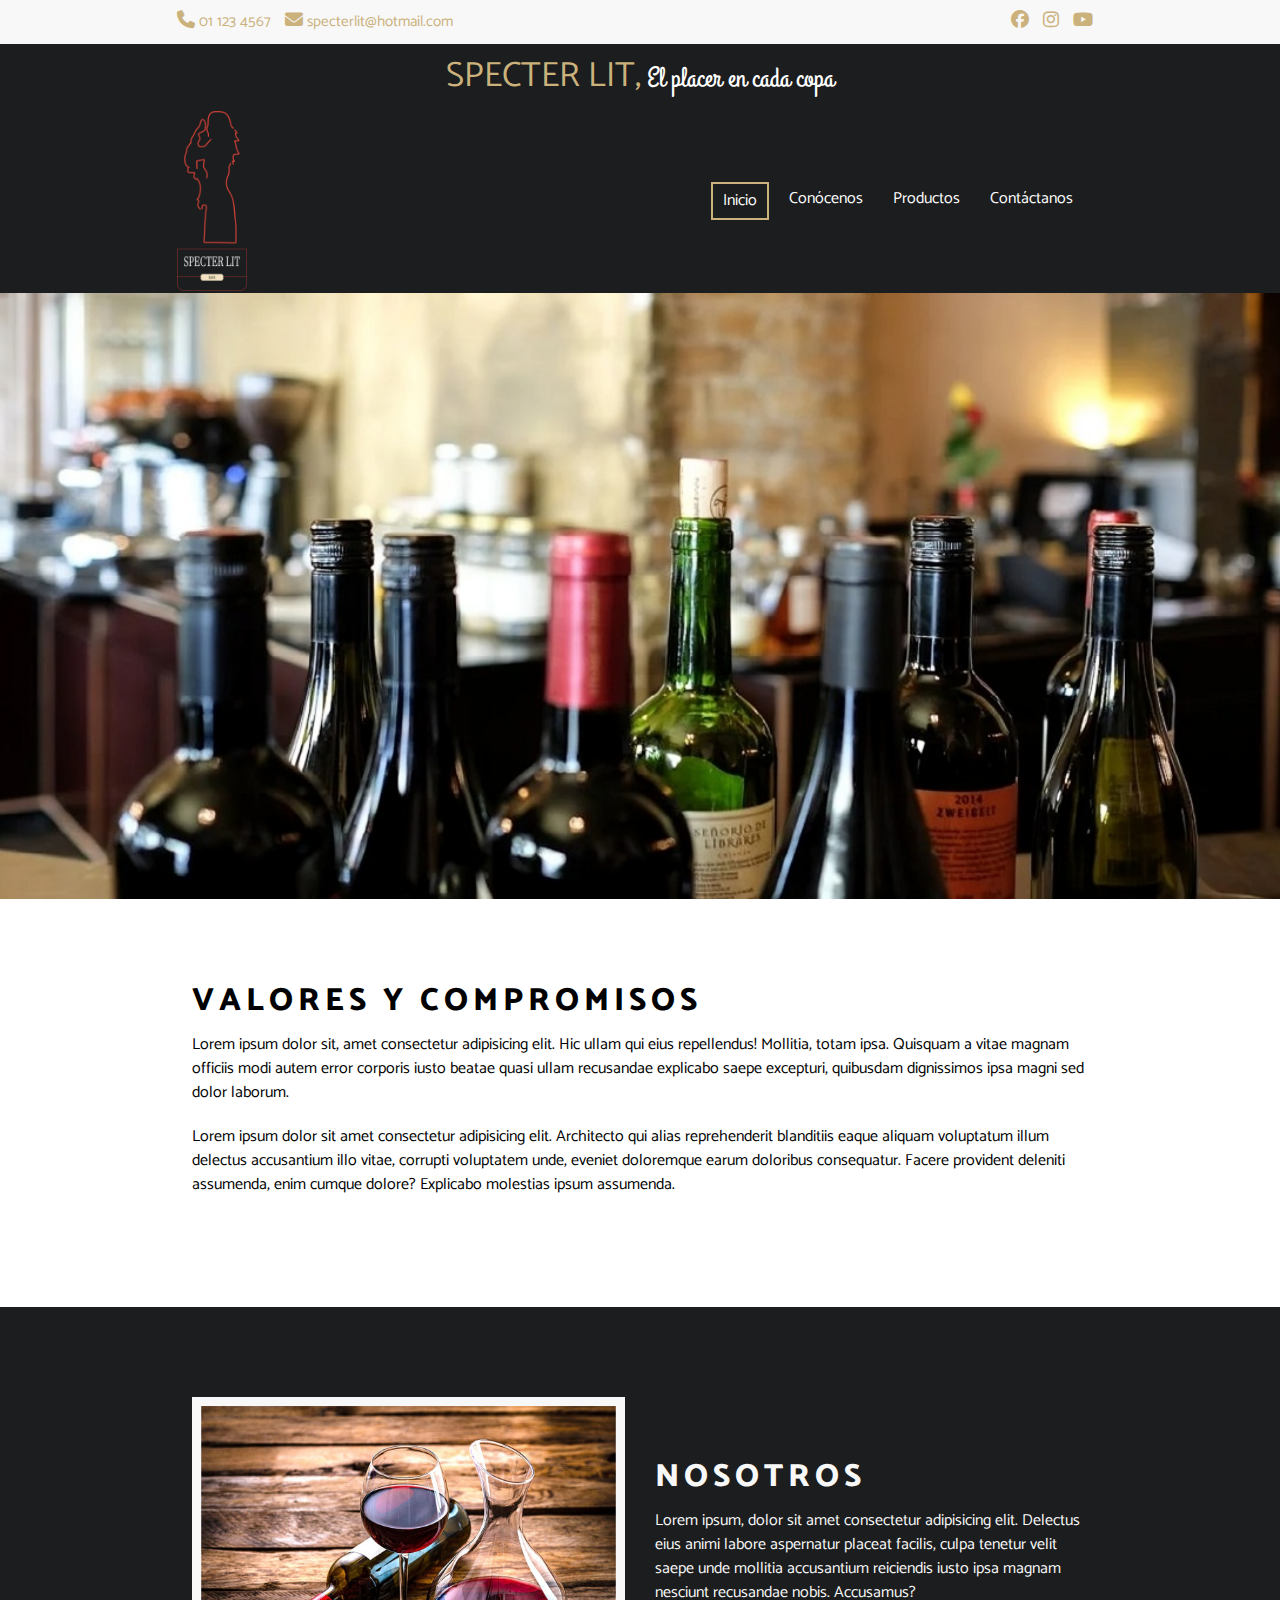
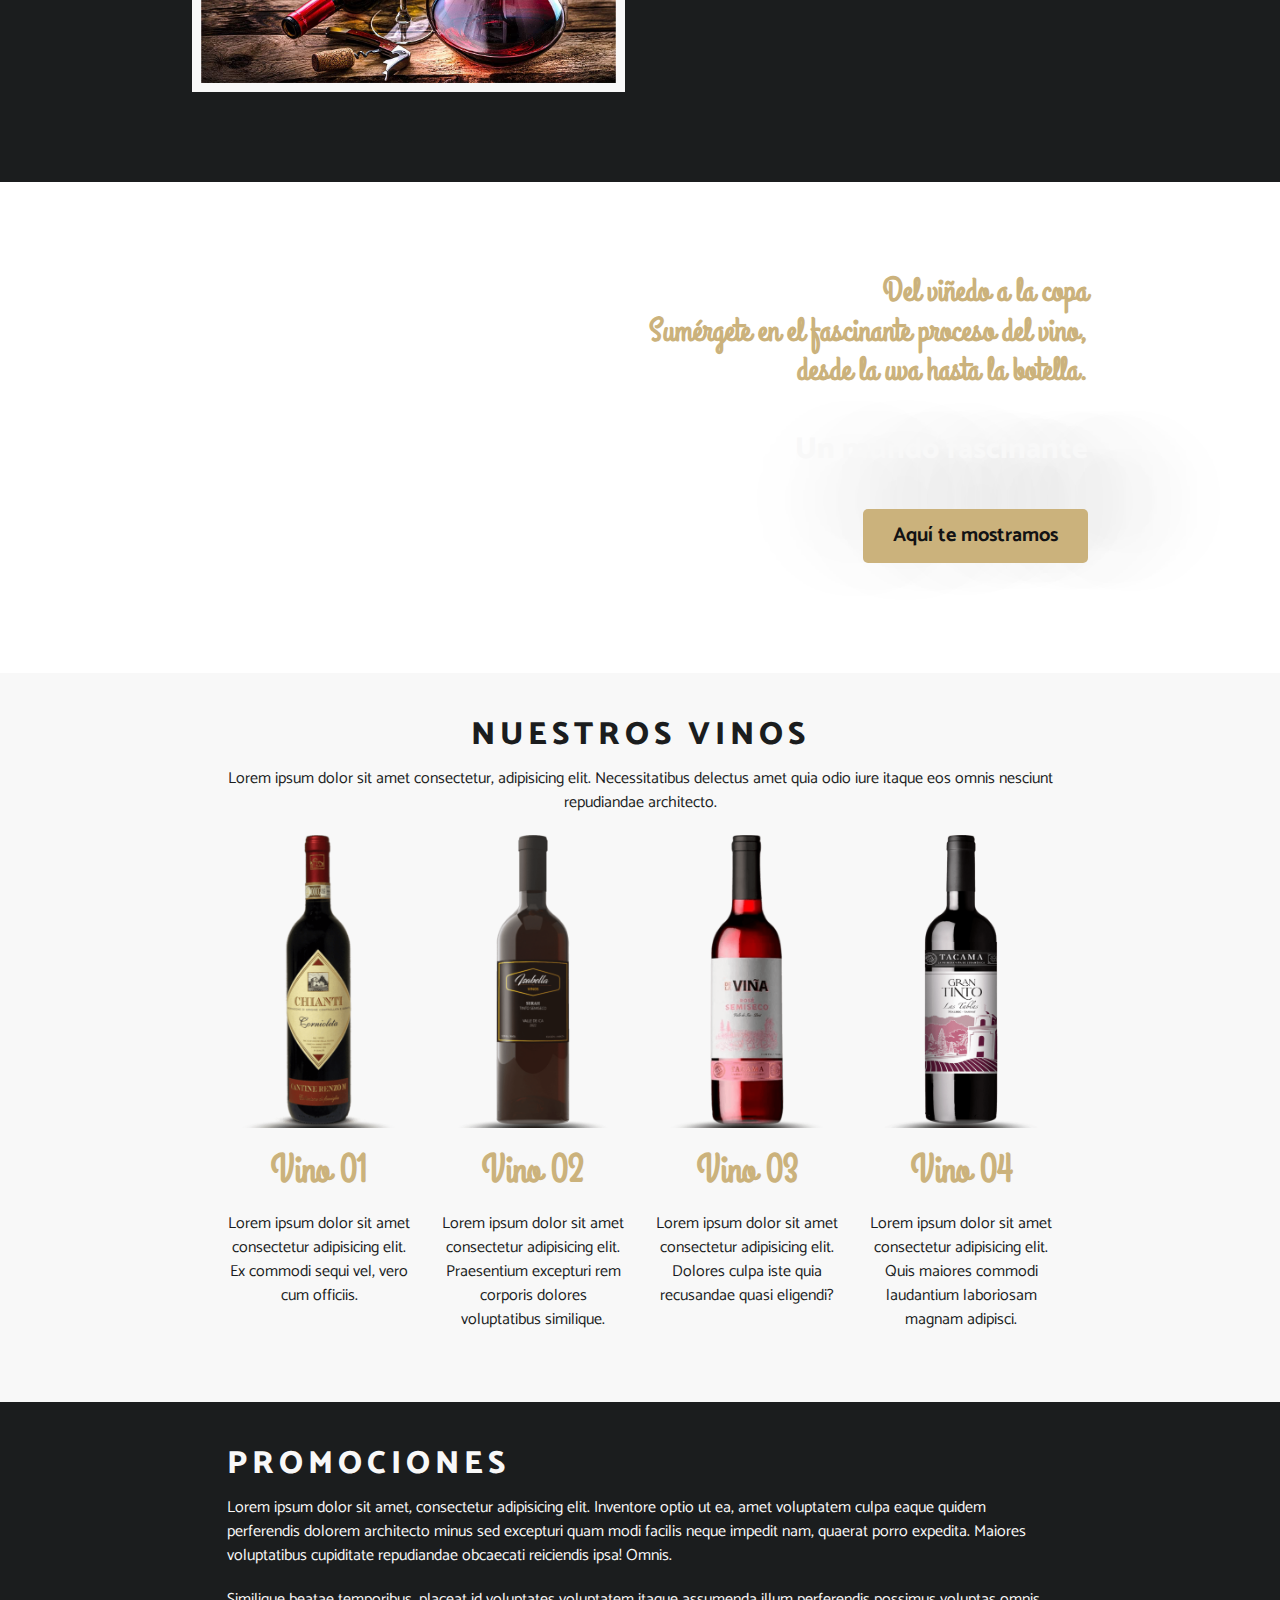
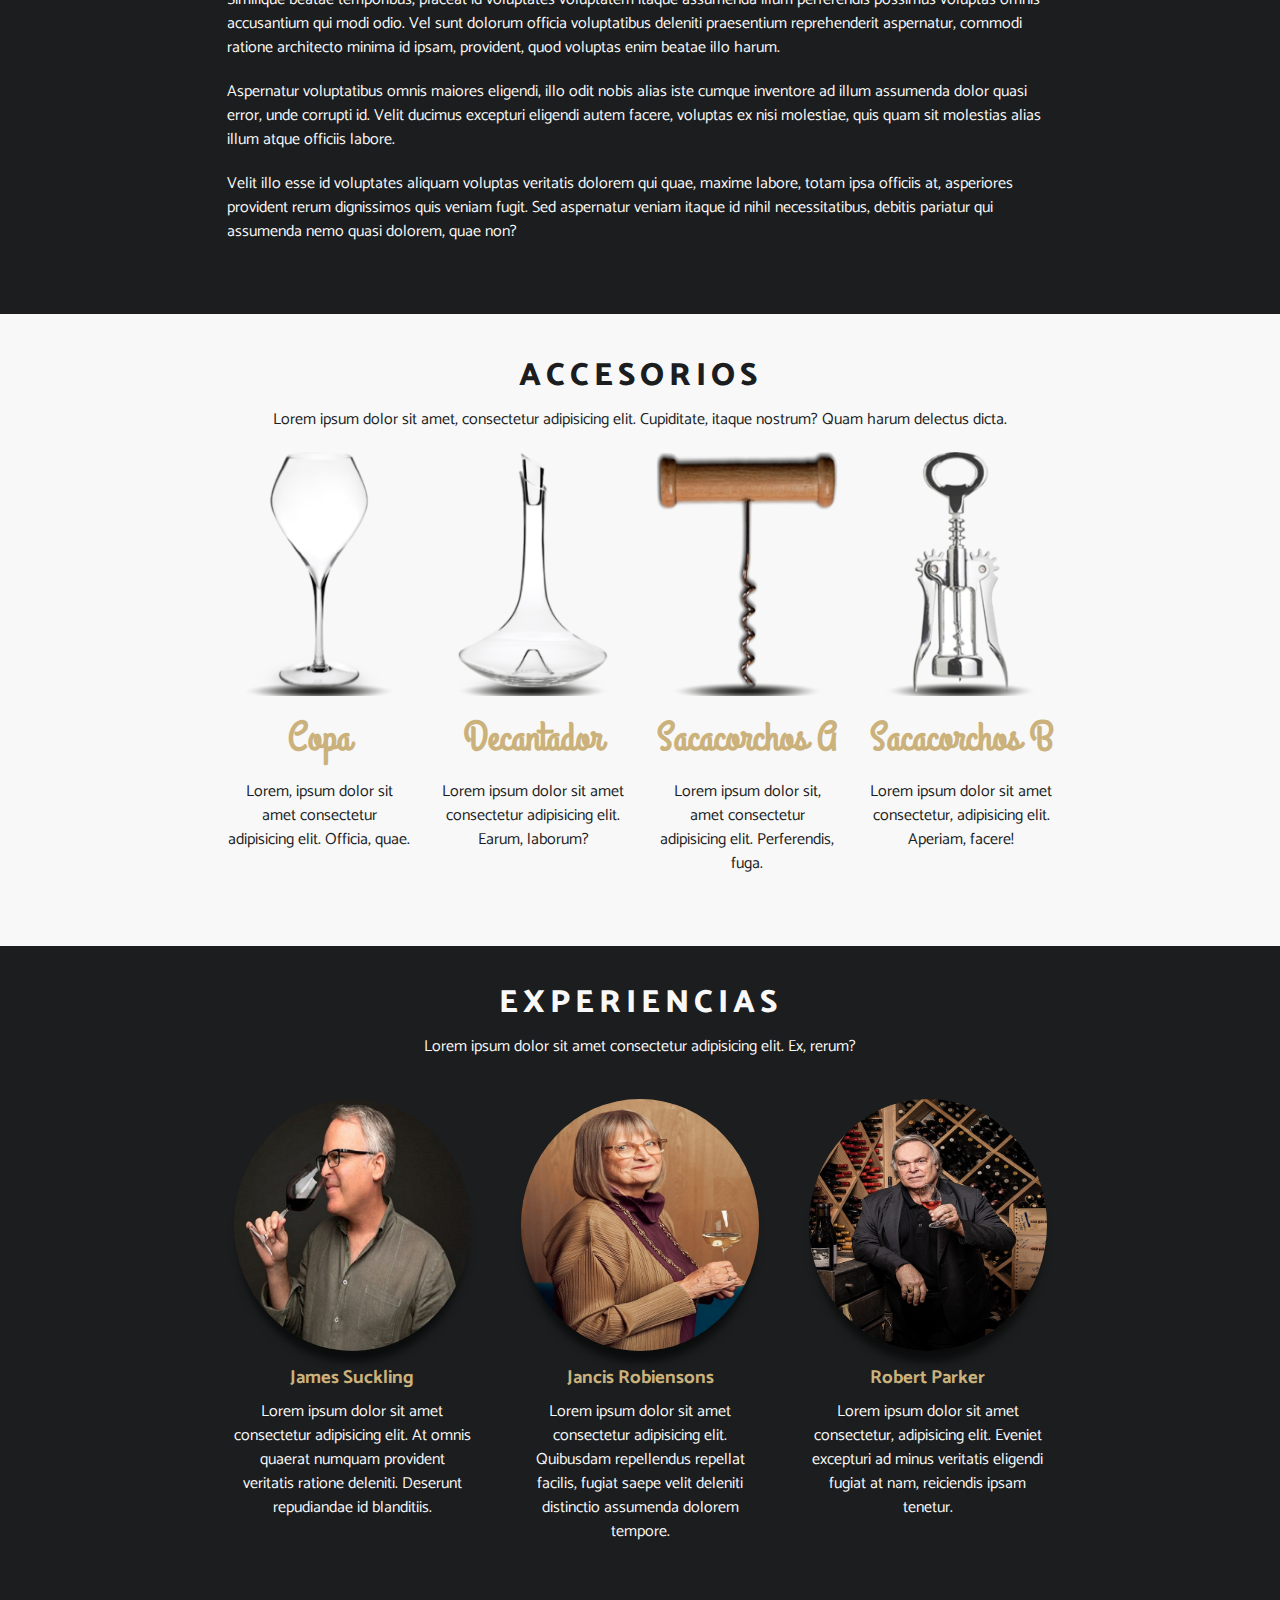
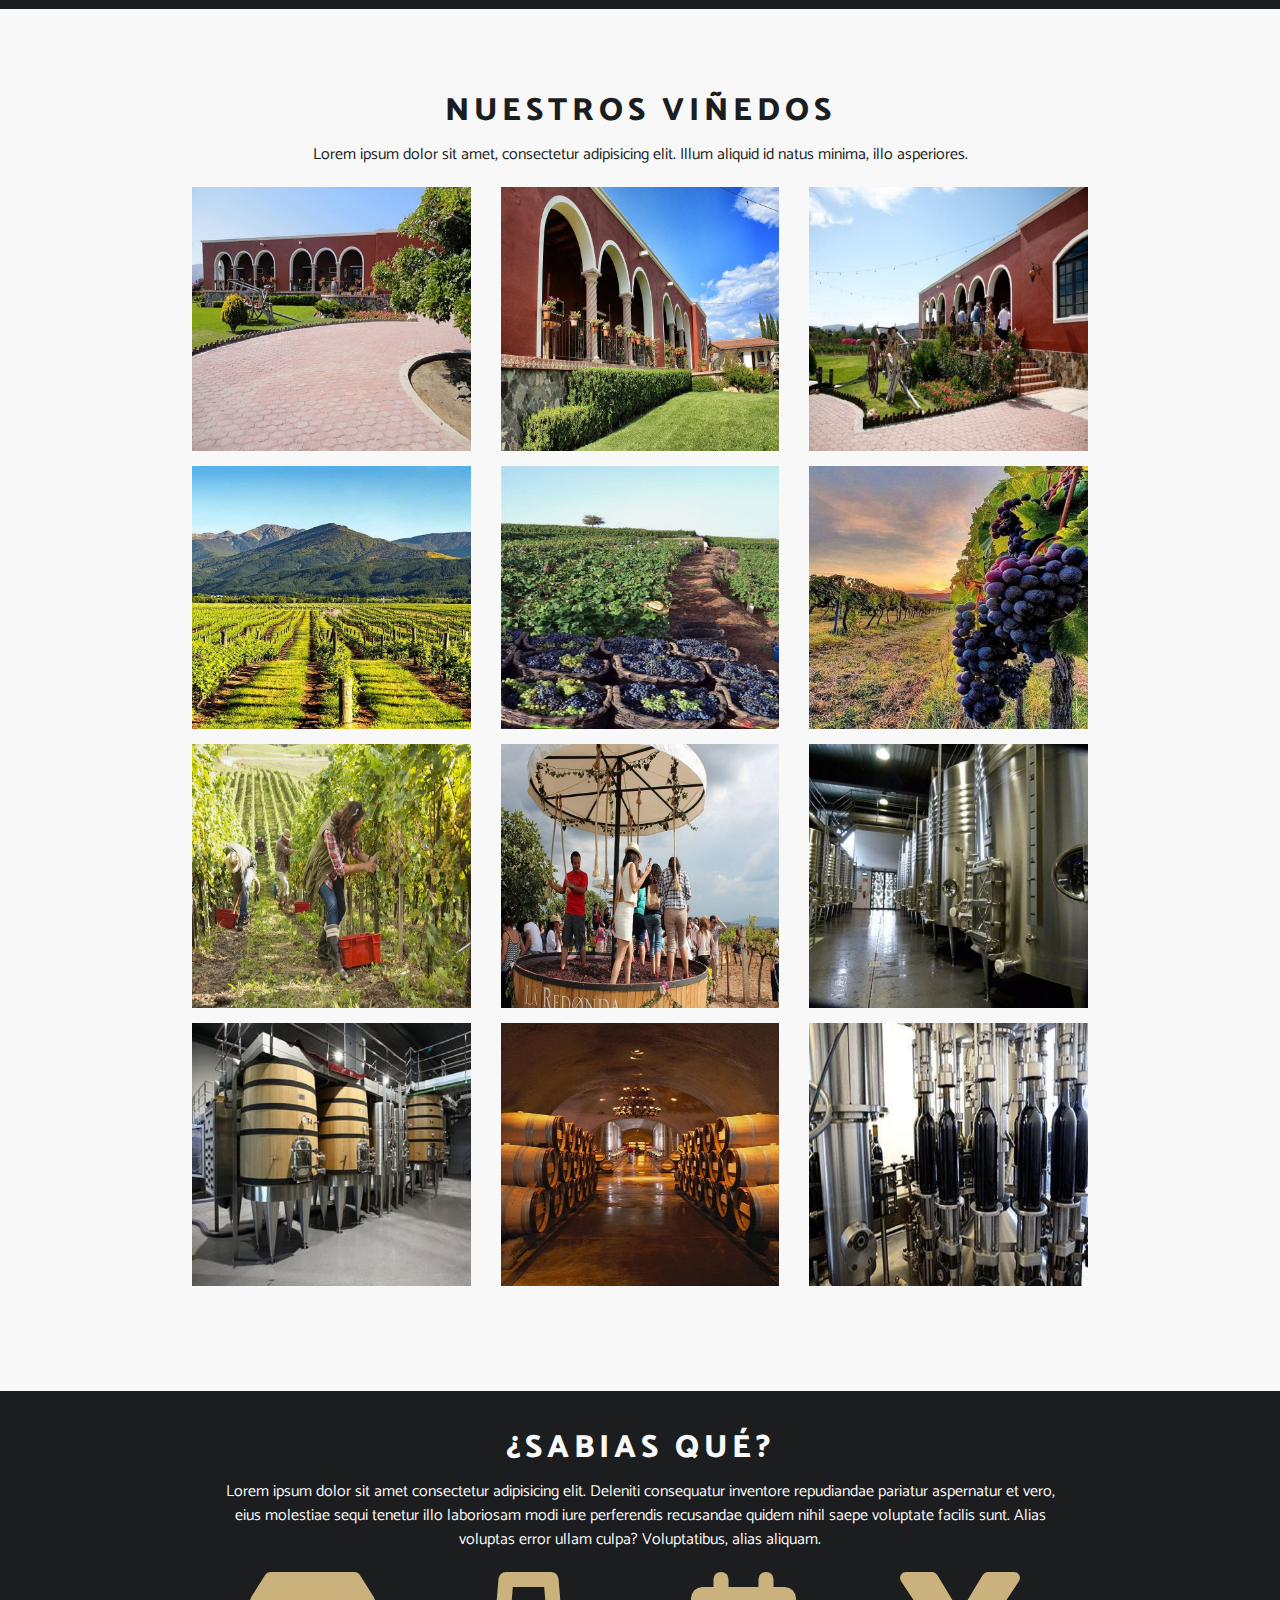
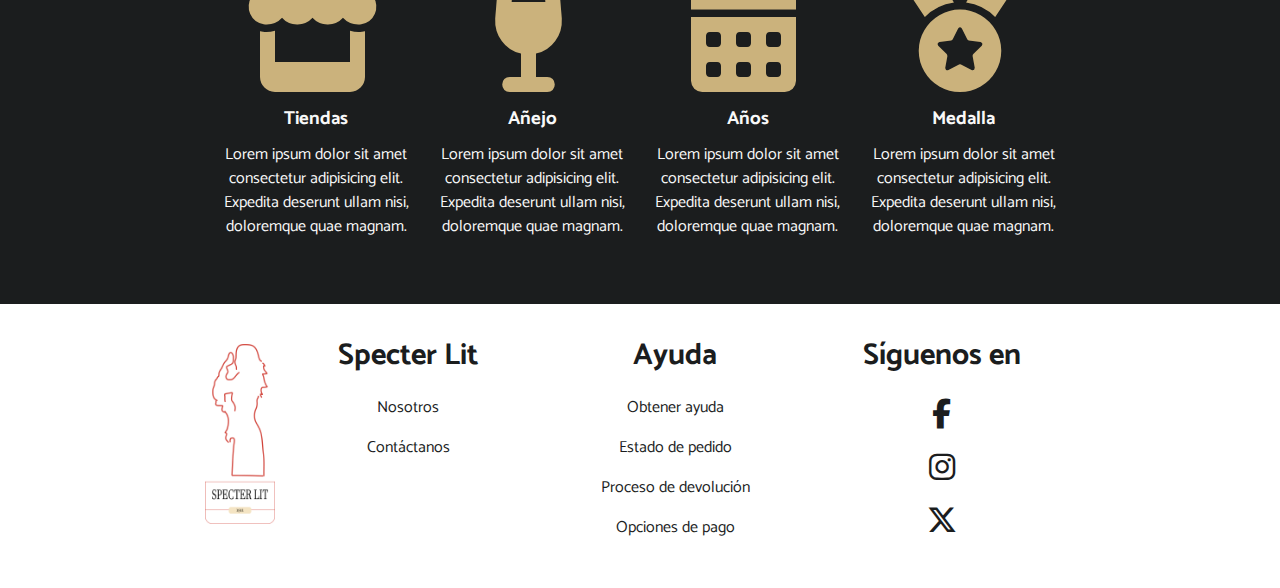
<file: index.html>
<!DOCTYPE html>
<html lang="es">
<head>
    <!-- CODIFICACION DE PAGINA -->
    <meta charset="UTF-8">
    <!-- necesaria para hacer la web responsive -->
    <meta name="viewport" content="width=device-width, initial-scale=1.0">

    <title>SPECTER LITE, El placer en cada copa</title>

<link rel="stylesheet" href="estilos.css">

<!-- enlazar HTML con favicon -->
 <link rel="shortcut icon" href="imagenes/favicon.ico" type="image/x-icon">

</head>
<body>
    <header id="barra-superior">
        <div class="contenedor">
            <div class="fila">
                <div class="barra-superior-contactos">
                    <a href="tel:+51011234567" target="_blank"> <i class="fa-solid fa-phone"></i> 01 123 4567</a>
                    <a href="mailto: nose@hotmail.com"> <i class="fa-solid fa-envelope"></i> specterlit@hotmail.com</a>
                </div>

                <div class="barra-superior-rs">
                    <a href="https://www.facebook.com/Intipalka/" target="_blank"><i class="fa-brands fa-facebook"></i></i></a>
                    <a href="https://www.instagram.com/intipalkaperu/" target="_blank"> <i class="fa-brands fa-instagram"></i> </a>
                    <a href="https://www.youtube.com/c/Vi%C3%B1asQueiroloPer%C3%BA" target="_blank"> <i class="fa-brands fa-youtube"></i> </a>
                </div>
            </div>
        </div>

    </header>

    <header id="cabecera" class="espaciado">
            <div class="contenedor">
                <p>
                    <span class="letra-titulo">SPECTER LIT,</span> El placer en cada copa
                </p>
                <nav class="nav-bar">
                    <div class="fila">
                        <div class="nav-logo">
                            <a href="index.html">
                                <img src="imagenes/logo.png" class="ajustar-imagen"> 
                            </a>
                        </div>
                    </div>
                    <ul class="nav-menu">
                        <li><a class="nav-menu-link nav-menu-link-activo" href="index.html">Inicio</a></li>
                        <li><a class="nav-menu-link" href="historia.html">Conócenos</a></li>
                        <li><a class="nav-menu-link" href="productos.html">Productos</a></li>
                        <li><a class="nav-menu-link" href="contactanos.html">Contáctanos</a></li>
                    </ul>
                </nav>
            </div>
    </header>

    <section id="vinedos">
        <img src="imagenes/fondo_portada.jpg" class="ajustar-imagen">
    </section>

    <section id="compromisos" class="espaciado">
        <div class="contenedor">
            <h2>VALORES Y COMPROMISOS</h2>
            <p>Lorem ipsum dolor sit, amet consectetur adipisicing elit. Hic ullam qui eius repellendus! Mollitia, totam ipsa. Quisquam a vitae magnam officiis modi autem error corporis iusto beatae quasi ullam recusandae explicabo saepe excepturi, quibusdam dignissimos ipsa magni sed dolor laborum.</p>
            <p>Lorem ipsum dolor sit amet consectetur adipisicing elit. Architecto qui alias reprehenderit blanditiis eaque aliquam voluptatum illum delectus accusantium illo vitae, corrupti voluptatem unde, eveniet doloremque earum doloribus consequatur. Facere provident deleniti assumenda, enim cumque dolore? Explicabo molestias ipsum assumenda.</p>
        </div> 
    </section>

    <section id="nuestrosvalores" class="espaciado">
        <div class="contenedor">
            <div class="fila centrar-verticalmente">
                <div class="columna">
                    <div class="ocultar-desborde">
                        <img src="imagenes/vino_nosotros.jpg" class="ajustar-imagen">
                    </div>
                </div>

                <div class="columna">
                    <h2>NOSOTROS</h2>
                    <p>Lorem ipsum, dolor sit amet consectetur adipisicing elit. Delectus eius animi labore aspernatur placeat facilis, culpa tenetur velit saepe unde mollitia accusantium reiciendis iusto ipsa magnam nesciunt recusandae nobis. Accusamus?</p>
                </div>
            </div>
        </div>
    </section>
    
    <section id="produccion" class="espaciado">
        <div class="contenedor">
            <p class="texto-grande">
                Del viñedo a la copa <br>
                Sumérgete en el fascinante proceso del vino, <br>
                desde la uva hasta la botella. <br>
                <br>
                <span class="texto-resaltado">Un mundo fascinante</span> <br>
                <br>    
                <a href="https://www.youtube.com/watch?v=qp_7eCk98Jo" target="_blank" class="boton">Aquí te mostramos</a>
            </p>
        </div>
    </section>

    <section id="productos" class="espaciado">
        <div class="contenedor">
            <h2>NUESTROS VINOS</h2>
            <p>Lorem ipsum dolor sit amet consectetur, adipisicing elit. Necessitatibus delectus amet quia odio iure itaque eos omnis nesciunt repudiandae architecto.</p>
            <div class="fila">
                <div class="columna">
                    <img src="imagenes/producto01.png" class="ajustar-imagen">
                    <h3>Vino 01</h3>
                    <p>Lorem ipsum dolor sit amet consectetur adipisicing elit. Ex commodi sequi vel, vero cum officiis.</p>
                </div>

                <div class="columna">
                    <img src="imagenes/producto02.png" class="ajustar-imagen">
                    <h3>Vino 02</h3>
                    <p>Lorem ipsum dolor sit amet consectetur adipisicing elit. Praesentium excepturi rem corporis dolores voluptatibus similique.</p>
                </div>

                <div class="columna">
                    <img src="imagenes/producto03.png" class="ajustar-imagen">
                    <h3>Vino 03</h3>
                    Lorem ipsum dolor sit amet consectetur adipisicing elit. Dolores culpa iste quia recusandae quasi eligendi?
                </div>

                <div class="columna">
                    <img src="imagenes/producto04.png" class="ajustar-imagen">
                    <h3>Vino 04</h3>
                    Lorem ipsum dolor sit amet consectetur adipisicing elit. Quis maiores commodi laudantium laboriosam magnam adipisci.
                </div>
            </div>
        </div> 
    </section>


    <section id="ofertas" class="espaciado">
        <div class="contenedor">
            <h2>PROMOCIONES</h2>
            <p>Lorem ipsum dolor sit amet, consectetur adipisicing elit. Inventore optio ut ea, amet voluptatem culpa eaque quidem perferendis dolorem architecto minus sed excepturi quam modi facilis neque impedit nam, quaerat porro expedita. Maiores voluptatibus cupiditate repudiandae obcaecati reiciendis ipsa! Omnis.</p>
            <p>Similique beatae temporibus, placeat id voluptates voluptatem itaque assumenda illum perferendis possimus voluptas omnis accusantium qui modi odio. Vel sunt dolorum officia voluptatibus deleniti praesentium reprehenderit aspernatur, commodi ratione architecto minima id ipsam, provident, quod voluptas enim beatae illo harum.</p>
            <p>Aspernatur voluptatibus omnis maiores eligendi, illo odit nobis alias iste cumque inventore ad illum assumenda dolor quasi error, unde corrupti id. Velit ducimus excepturi eligendi autem facere, voluptas ex nisi molestiae, quis quam sit molestias alias illum atque officiis labore.</p>
            <p>Velit illo esse id voluptates aliquam voluptas veritatis dolorem qui quae, maxime labore, totam ipsa officiis at, asperiores provident rerum dignissimos quis veniam fugit. Sed aspernatur veniam itaque id nihil necessitatibus, debitis pariatur qui assumenda nemo quasi dolorem, quae non?</p>
        </div>
    </section>


    <section id="otrosproductos" class="espaciado">
        <!-- AQUI SE PUBLICARA ARTICULOS COMO VASOS, SACACORCHOS, DECANTADORA etc -->
        <div class="contenedor">
            <h2>ACCESORIOS</h2>
            <P>Lorem ipsum dolor sit amet, consectetur adipisicing elit. Cupiditate, itaque nostrum? Quam harum delectus dicta.</P>
            <div class="fila">
                <div class="columna">
                    <img src="imagenes/accesorio01.png" class="ajustar-imagen">
                    <h3>Copa</h3>
                    Lorem, ipsum dolor sit amet consectetur adipisicing elit. Officia, quae.
                </div>

                <div class="columna">
                    <img src="imagenes/accesorio02.png" class="ajustar-imagen">
                    <h3>Decantador</h3>
                    <p>Lorem ipsum dolor sit amet consectetur adipisicing elit. Earum, laborum?</p>
                </div>

                <div class="columna">
                    <img src="imagenes/accesorio03.png" class="ajustar-imagen">
                    <h3>Sacacorchos A</h3>
                    <P>Lorem ipsum dolor sit, amet consectetur adipisicing elit. Perferendis, fuga.</P>
                </div>

                <div class="columna">
                    <img src="imagenes/accesorio04.png" class="ajustar-imagen">
                    <h3>Sacacorchos B</h3>
                    <P>Lorem ipsum dolor sit amet consectetur, adipisicing elit. Aperiam, facere!</P>
                </div>
            </div>
        </div>
    </section>


    <section id="comentarios" class="espaciado">
        <div class="contenedor">
            <h2>EXPERIENCIAS</h2>
            <p>Lorem ipsum dolor sit amet consectetur adipisicing elit. Ex, rerum?</p>
            <div class="fila">
                <div class="columna">
                    <img src="imagenes/catadador_james_suckling.jpg" class="ajustar-imagen">
                    <h3>James Suckling</h3>
                    <p>Lorem ipsum dolor sit amet consectetur adipisicing elit. At omnis quaerat numquam provident veritatis ratione deleniti. Deserunt repudiandae id blanditiis.</p>
                </div>

                <div class="columna">
                    <img src="imagenes/catador_jancis_robinsons.jpg" class="ajustar-imagen">
                    <h3>Jancis Robiensons</h3>
                    <p>Lorem ipsum dolor sit amet consectetur adipisicing elit. Quibusdam repellendus repellat facilis, fugiat saepe velit deleniti distinctio assumenda dolorem tempore.</p>
                </div>

                <div class="columna">
                    <img src="imagenes/catador_robert_parker.jpg" class="ajustar-imagen">
                    <h3>Robert Parker</h3>
                    <p>Lorem ipsum dolor sit amet consectetur, adipisicing elit. Eveniet excepturi ad minus veritatis eligendi fugiat at nam, reiciendis ipsam tenetur.</p>
                </div>
            </div>
        </div>
       
    </section>


    <section id="referenciafotografica" class="espaciado">
        <div class="contenedor">
            <h2>NUESTROS VIÑEDOS</h2> 
            <p>Lorem ipsum dolor sit amet, consectetur adipisicing elit. Illum aliquid id natus minima, illo asperiores.</p>
            <div class="fila">
                <div class="columna col-33">
                    <div class="referencia-padre ocultar-desborde">
                        <img src="imagenes/galeria_01.jpg" class="ajustar-imagen">
                        <div class="referencia-hijo">
                            <h3>Hacienda "La Bonita"</h3>
                        </div>
                    </div>
                </div>

                <div class="columna col-33">
                    <div class="referencia-padre ocultar-desborde">
                        <img src="imagenes/galeria_02.jpg" class="ajustar-imagen">
                        <div class="referencia-hijo">
                            <h3>Hacienda "La bonita" - Zona Sur</h3>
                        </div>
                    </div>
                </div>

                <div class="columna col-33">
                    <div class="referencia-padre ocultar-desborde">
                        <img src="imagenes/galeria_03.jpg" class="ajustar-imagen">
                        <div class="referencia-hijo">
                            <h3>Hacienda "La Bonita- Zona Oeste</h3>
                        </div>

                    </div>
                </div>

                <div class="columna col-33">
                    <div class="referencia-padre ocultar-desborde">
                        <img src="imagenes/galeria_04.jpg" class="ajustar-imagen">
                        <div class="referencia-hijo">
                            <h3>Siembra</h3>
                        </div>
                    </div>
                </div>

                <div class="columna col-33">
                    <div class="referencia-padre ocultar-desborde">
                        <img src="imagenes/galeria_05.jpg" class="ajustar-imagen">
                        <div class="referencia-hijo">
                            <h3>Despalillado</h3>
                        </div>
                    </div>
                </div>

                <div class="columna col-33">
                    <div class="referencia-padre ocultar-desborde">
                        <img src="imagenes/galeria_06.jpg" class="ajustar-imagen">
                        <div class="referencia-hijo">
                            <h3>Siembra</h3>
                        </div>
                    </div>
                </div>

                <div class="columna col-33">
                    <div class="referencia-padre ocultar-desborde">
                        <img src="imagenes/galeria_07.jpg" class="ajustar-imagen">
                        <div class="referencia-hijo">
                            <h3>Cultivo</h3>
                        </div>
                    </div>
                </div>

                <div class="columna col-33">
                    <div class="referencia-padre ocultar-desborde">
                        <img src="imagenes/galeria_08.jpg" class="ajustar-imagen">
                        <div class="referencia-hijo">
                            <h3>Vendimia</h3>
                        </div>
                    </div>
                </div>

                <div class="columna col-33">
                    <div class="referencia-padre ocultar-desborde">
                        <img src="imagenes/galeria_09.jpg" class="ajustar-imagen">
                        <div class="referencia-hijo">
                            <h3>Fermentación</h3>
                        </div>
                    </div>
                </div>

                <div class="columna col-33">
                    <div class="referencia-padre ocultar-desborde">
                        <img src="imagenes/galeria_10.jpg" class="ajustar-imagen">
                        <div class="referencia-hijo">
                            <h3>Prensado y Filtrado</h3>
                        </div>
                    </div>
                </div>

                <div class="columna col-33">
                    <div class="referencia-padre ocultar-desborde">
                        <img src="imagenes/galeria_11.jpg" class="ajustar-imagen">
                        <div class="referencia-hijo">
                            <h3>Almacenado</h3>
                        </div>
                    </div>
                </div>

                <div class="columna col-33">
                    <div class="referencia-padre ocultar-desborde">
                        <img src="imagenes/galeria_12.jpg" class="ajustar-imagen">
                        <div class="referencia-hijo">
                            <h3>Embotellado</h3>
                        </div>
                    </div>
                </div>
            </div>
        </div>
        <!-- Aqui en esta sección ira acompañado de una galeria de imagenes de viñedos y producción de vinos -->
    </section>

    <section id="certificaciones" class="espaciado">
        <div class="contenedor">
            <h2>¿SABIAS QUÉ?</h2>
            <p>Lorem ipsum dolor sit amet consectetur adipisicing elit. Deleniti consequatur inventore repudiandae pariatur aspernatur et vero, eius molestiae sequi tenetur illo laboriosam modi iure perferendis recusandae quidem nihil saepe voluptate facilis sunt. Alias voluptas error ullam culpa? Voluptatibus, alias aliquam.</p>
            <div class="fila">
                    <div class="columna">
                        <a href="#"><i class="fa-solid fa-store"></i></a>
                        <h3>Tiendas</h3> <!-- numero de tiendas disponibles en el pais -->
                        <p>Lorem ipsum dolor sit amet consectetur adipisicing elit. Expedita deserunt ullam nisi, doloremque quae magnam.</p>
                    </div>

                    <div class="columna">
                        <a href="#"><i class="fa-solid fa-wine-glass"></i></a>
                        <h3>Añejo</h3>
                        <p>Lorem ipsum dolor sit amet consectetur adipisicing elit. Expedita deserunt ullam nisi, doloremque quae magnam.</p>
                    </div>

                    <div class="columna">
                        <a href="#"><i class="fa-solid fa-calendar-days"></i></a>
                        <h3>Años</h3> <!-- experiencia de la marca en el mercado -->
                        <p>Lorem ipsum dolor sit amet consectetur adipisicing elit. Expedita deserunt ullam nisi, doloremque quae magnam.</p>
                    </div>

                    <div class="columna">
                        <a href="#"><i class="fa-solid fa-medal"></i></a>
                        <h3>Medalla</h3>
                        <p>Lorem ipsum dolor sit amet consectetur adipisicing elit. Expedita deserunt ullam nisi, doloremque quae magnam.</p>
                    </div>
            </div>
        </div>

    </section>

    <footer id="pie" class="espaciado">
        <div class="contenedor">
                <div class="fila">
                    <div class="nav-logo">
                        <a href="index.html">
                            <img src="imagenes/logo-pie.png" class="ajustar-imagen"> 
                        </a>
                    </div>

                    <div class="columna">
                        <h1 >Specter Lit</h1>
                            <a href="#" class="pie-lista">Nosotros</a>
                            <a href="#" class="pie-lista">Contáctanos</a>
                    </div>

                    <div class="columna">
                        <h1>Ayuda</h1>
                        <a href="#" class="pie-lista">Obtener ayuda</a>
                        <a href="#" class="pis-lista">Estado de pedido</a>
                        <a href="#" class="pie-lista">Proceso de devolución</a>
                        <a href="#" class="pie-lista">Opciones de pago</a>
                    </div>

                    <div class="columna">
                        <h1>Síguenos en</h1>
                        <a href="https://www.facebook.com/Intipalka/" target="_blank"><i class="fa-brands fa-facebook-f"></i></a>
                        <a href="https://www.instagram.com/intipalkaperu/" target="_blank"> <i class="fa-brands fa-instagram"></i> </a>
                        <a href="https://x.com/LaViniteca" target="_blank"><i class="fa-brands fa-x-twitter"></i></a>
                    </div>
                </div>
        </div>
    </footer>
</body>
</html>
</body>
</html>
</file>
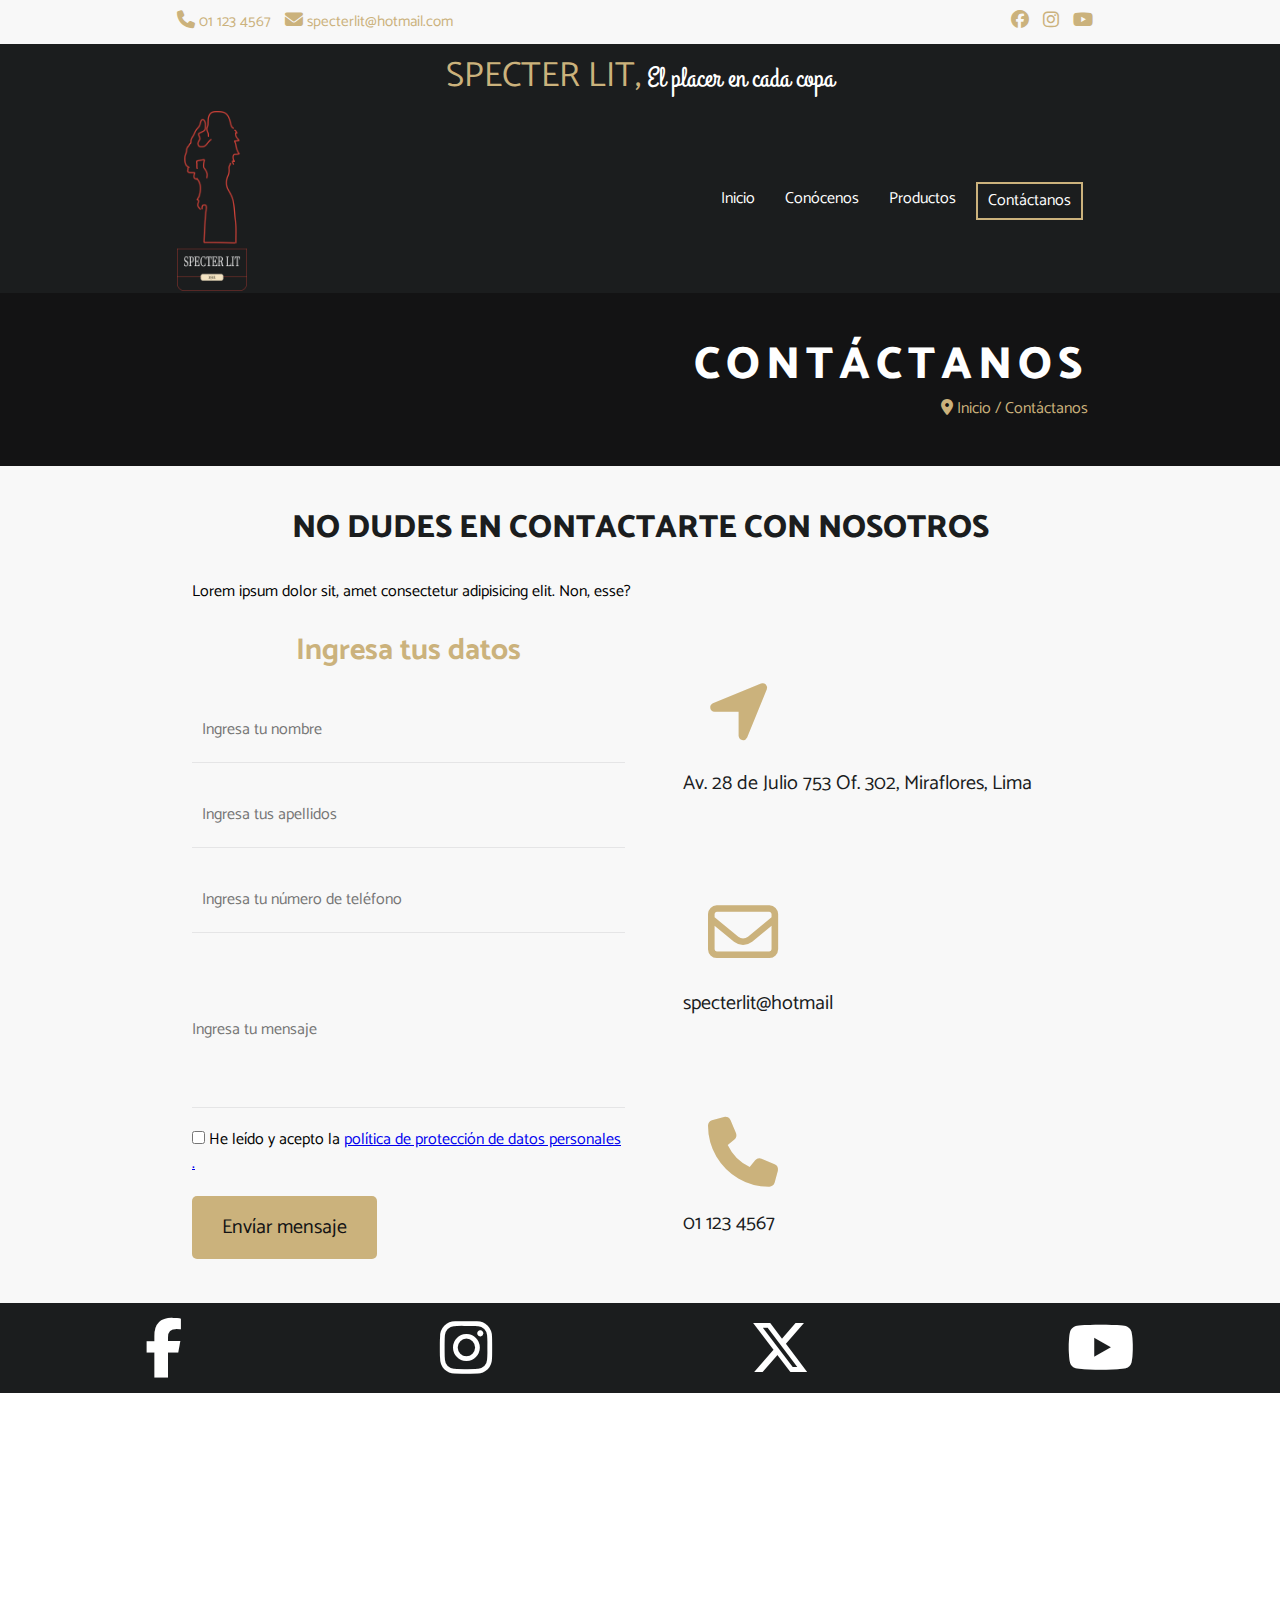
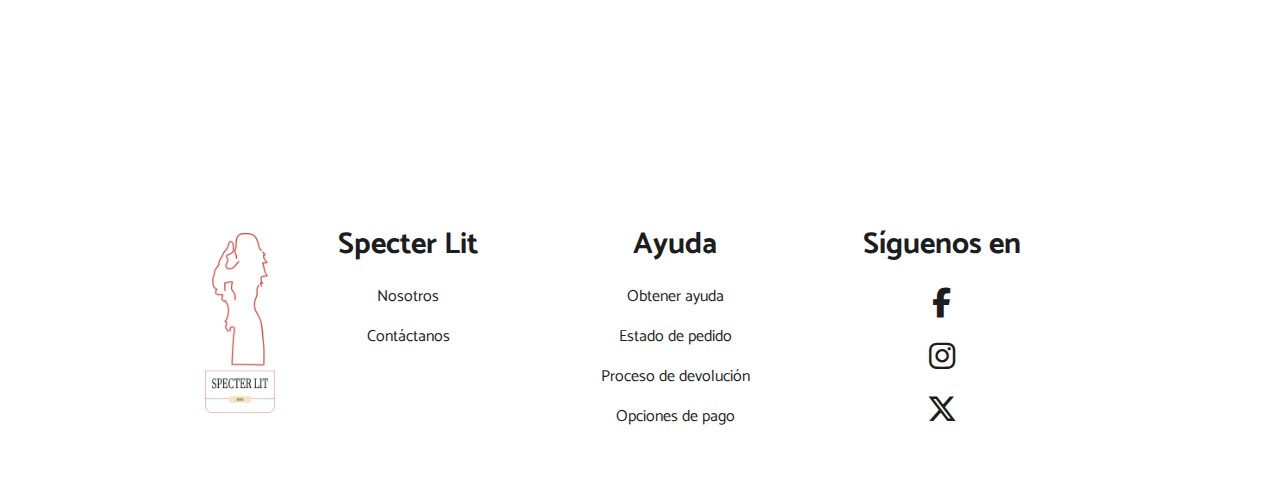
<file: contactanos.html>
<!DOCTYPE html>
<html lang="es">
<head>
    <!-- CODIFICACION DE PAGINA -->
    <meta charset="UTF-8">
    <meta name="viewport" content="width=device-width, initial-scale=1.0">
    <title>SPECTER LITE, El placer en cada copa</title>

<link rel="stylesheet" href="estilos.css">

<!-- enlazar HTML con favicon -->
 <link rel="shortcut icon" href="imagenes/favicon.ico" type="image/x-icon">

</head>
<body>
    <header id="barra-superior">
        <div class="contenedor">
            <div class="fila">
                <div class="barra-superior-contactos">
                    <a href="tel:+51011234567" target="_blank"> <i class="fa-solid fa-phone"></i> 01 123 4567</a>
                    <a href="mailto: nose@hotmail.com"> <i class="fa-solid fa-envelope"></i> specterlit@hotmail.com</a>
                </div>

                <div class="barra-superior-rs">
                    <a href="https://www.facebook.com/Intipalka/" target="_blank"> <i class="fa-brands fa-facebook"></i> </a>
                    <a href="https://www.instagram.com/intipalkaperu/" target="_blank"> <i class="fa-brands fa-instagram"></i> </a>
                    <a href="https://www.youtube.com/c/Vi%C3%B1asQueiroloPer%C3%BA" target="_blank"> <i class="fa-brands fa-youtube"></i> </a>
                </div>
            </div>
        </div>

    </header>

    <header id="cabecera" class="espaciado">
            <div class="contenedor">
                <p>
                    <span class="letra-titulo">SPECTER LIT,</span> El placer en cada copa
                </p>
                <nav class="nav-bar">
                    <div class="fila">
                        <div class="nav-logo">
                            <a href="index.html">
                                <img src="imagenes/logo.png" class="ajustar-imagen"> 
                            </a>
                        </div>
                    </div>
                    <ul class="nav-menu">
                        <li><a class="nav-menu-link" href="index.html">Inicio</a></li>
                        <li><a class="nav-menu-link" href="historia.html">Conócenos</a></li>
                        <li><a class="nav-menu-link" href="productos.html">Productos</a></li>
                        <li><a class="nav-menu-link nav-menu-link-activo" href="contactanos.html">Contáctanos</a></li>
                    </ul>
                </nav>
            </div>
    </header>

    <section id="contactanos" class="espaciado">
        <div class="contenedor">
            <h1>CONTÁCTANOS</h1>
            <p><a href="index.html"><i class="fa-solid fa-location-dot"></i>  Inicio</a> / Contáctanos</p>
        </div>
    </section>

    <section id="contacto-formulario" class="espaciado">
        <div class="contenedor">
            <h2>NO DUDES EN CONTACTARTE CON NOSOTROS</h2>
            <p>Lorem ipsum dolor sit, amet consectetur adipisicing elit. Non, esse?</p>
            <div class="fila">
                <div class="columna">
                    <form class="formulario-registro" action="">
                        <h3>Ingresa tus datos</h3>
                        <div>
                            <input class="caja-entrada" type="text" placeholder="Ingresa tu nombre" required>
                        </div>

                        <div>
                            <input class="caja-entrada" type="text" placeholder="Ingresa tus apellidos" required>
                        </div>

                        <div>
                            <input class="caja-entrada" type="tel" placeholder="Ingresa tu número de teléfono" required>
                        </div>

                        <div>
                            <input class="caja-mensaje" type="text" placeholder="Ingresa tu mensaje" required>
                        </div>

                        <p>
                            <input type="checkbox" required> He leído y acepto la
                            <a href="https://www.bodegat.pe/politica-de-privacidad" target="_blank">política de protección de datos personales .</a>
                        </p>

                        <p>
                            <input class="boton" type="submit" value="Envíar mensaje">
                        </p>

                    </form>
                </div>

                <div class="columna">
                    <div class="icono-contacto">
                        <a href="https://www.google.com/maps/place/La+Viniteca/@-12.1170401,-77.0360674,15z/data=!4m6!3m5!1s0x9105c836e9b4bc03:0x1d9cac82a8503008!8m2!3d-12.1170401!4d-77.0360674!16s%2Fg%2F1yj2pcnb6?entry=ttu" target="_blank"><i class="fa-solid fa-location-arrow"></i></a>
                        <p>Av. 28 de Julio 753 Of. 302, Miraflores, Lima</p>
                    </div>

                    <div class="icono-contacto">
                        <a href="mailto: nose@hotmail.com" target="_blank"><i class="fa-regular fa-envelope"></i></a>
                        <p>specterlit@hotmail</p>
                    </div>

                    <div class="icono-contacto">
                        <a href="tel:+51011234567" target="_blank"><i class="fa-solid fa-phone"></i></a>
                        <p> 01 123 4567</p>
                    </div>
                </div>
            </div>
        </div>
    </section>

    <section id="iconos-redes">
        <div class="contenedor">
            <div class="fila">
                    <div class="estilo-iconos">
                        <a href="https://www.facebook.com/Intipalka/" target="_blank"><i class="fa-brands fa-facebook-f"></i></a>
                    </div>

                    <div class="estilo-iconos">
                        <a href="https://www.instagram.com/intipalkaperu/" target="_blank"> <i class="fa-brands fa-instagram"></i> </a>
                    </div>

                    <div class="estilo-iconos">
                        <a href="https://x.com/LaViniteca" target="_blank"><i class="fa-brands fa-x-twitter"></i></a>
                    </div>

                    <div class="estilo-iconos">
                        <a href="https://www.youtube.com/c/Vi%C3%B1asQueiroloPer%C3%BA" target="_blank"> <i class="fa-brands fa-youtube"></i> </a>
                    </div>
                </div>
            </div>
        </div>
    </section>

    <section id="mapa-google">
        <iframe class="ajustar-mapa" src="https://www.google.com/maps/embed?pb=!1m14!1m8!1m3!1d15603.71426565698!2d-77.0360674!3d-12.1170401!3m2!1i1024!2i768!4f13.1!3m3!1m2!1s0x9105c836e9b4bc03%3A0x1d9cac82a8503008!2sLa%20Viniteca!5e0!3m2!1ses!2spe!4v1720385939300!5m2!1ses!2spe" width="700" height="400" style="border:0;" allowfullscreen="" loading="lazy" referrerpolicy="no-referrer-when-downgrade"></iframe>
    </section>

    <footer id="pie" class="espaciado">
        <div class="contenedor">
                <div class="fila">
                    <div class="nav-logo">
                        <a href="index.html">
                            <img src="imagenes/logo-pie.png" class="ajustar-imagen"> 
                        </a>
                    </div>

                    <div class="columna">
                        <h1 >Specter Lit</h1>
                            <a href="#" class="pie-lista">Nosotros</a>
                            <a href="#" class="pie-lista">Contáctanos</a>
                    </div>

                    <div class="columna">
                        <h1>Ayuda</h1>
                        <a href="#" class="pie-lista">Obtener ayuda</a>
                        <a href="#" class="pis-lista">Estado de pedido</a>
                        <a href="#" class="pie-lista">Proceso de devolución</a>
                        <a href="#" class="pie-lista">Opciones de pago</a>
                    </div>

                    <div class="columna">
                        <h1>Síguenos en</h1>
                            <a class="estilo-iconos" href="https://www.facebook.com/Intipalka/" target="_blank"><i class="fa-brands fa-facebook-f"></i></a>                      
                            <a class="estilo-iconos" href="https://www.instagram.com/intipalkaperu/" target="_blank"> <i class="fa-brands fa-instagram"></i> </a>                                         
                            <a class="estilo-iconos" href="https://x.com/LaViniteca" target="_blank"><i class="fa-brands fa-x-twitter"></i></a>
                    </div>
                </div>
        </div>
    </footer>
</body>
</html>
</file>
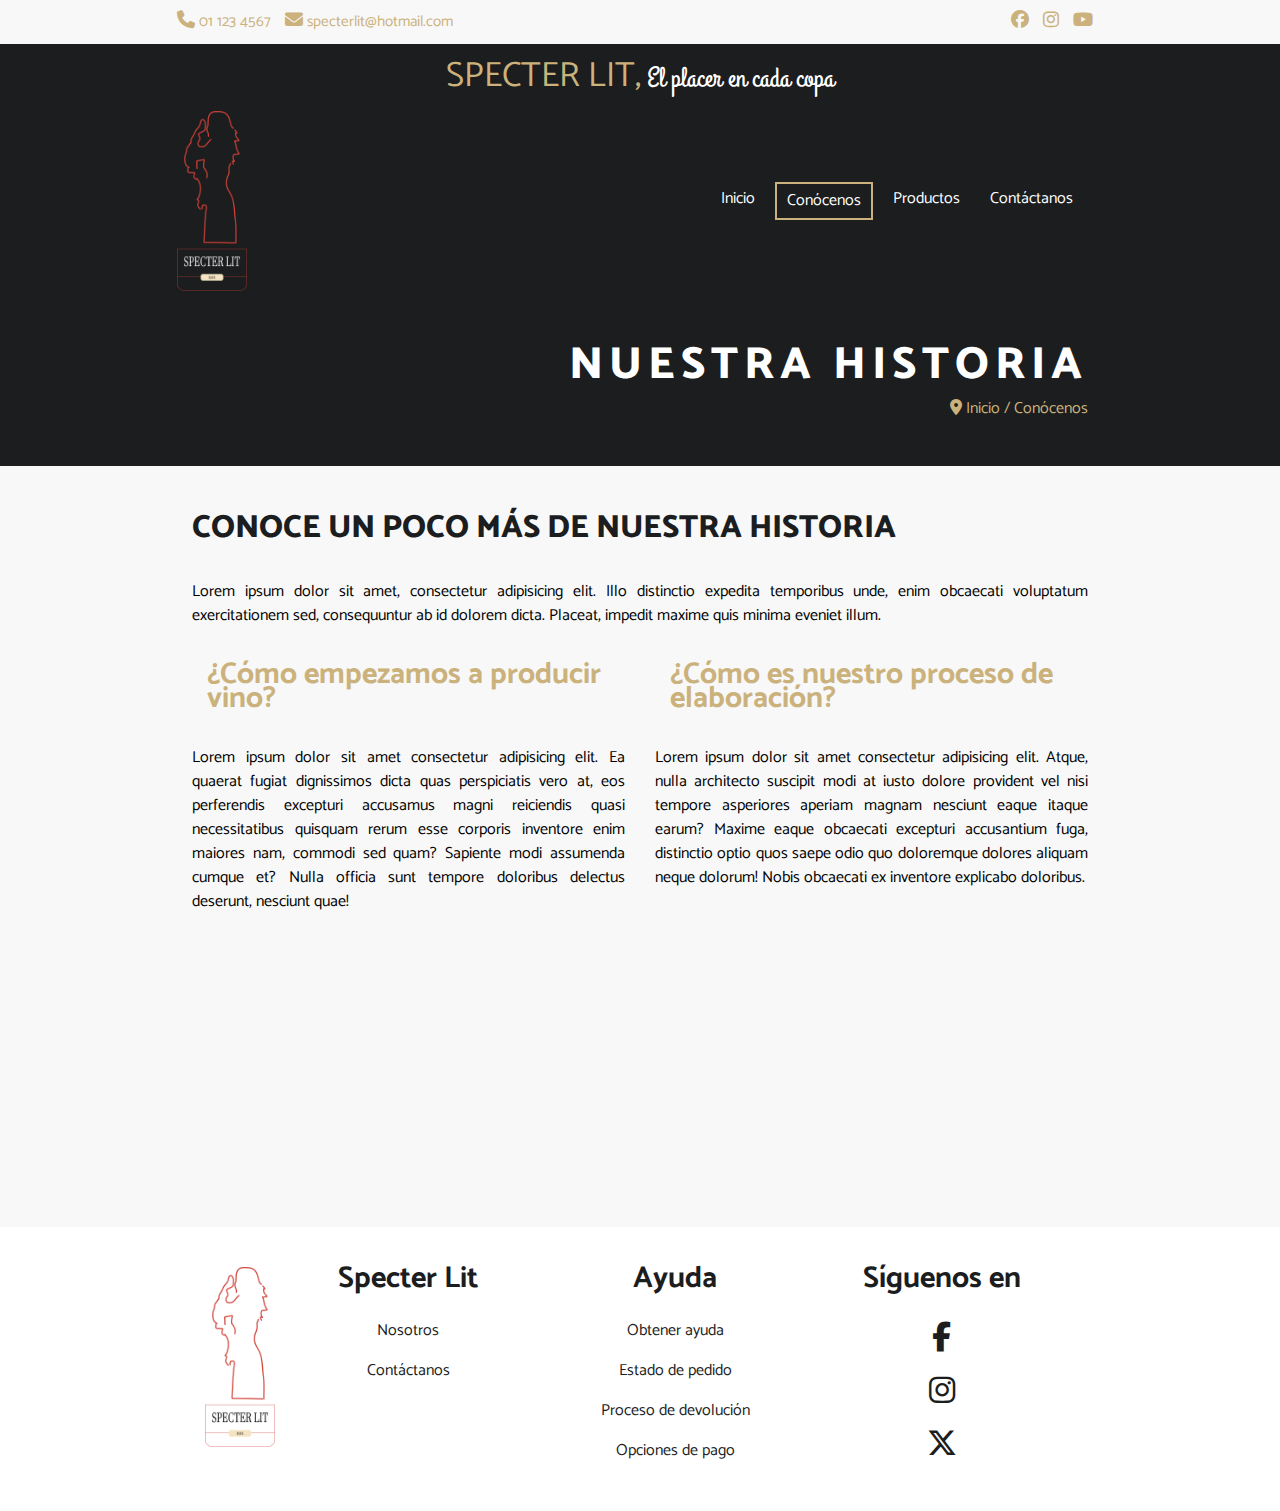
<file: historia.html>
<!DOCTYPE html>
<html lang="es">
<head>
    <!-- CODIFICACION DE PAGINA -->
    <meta charset="UTF-8">
    <meta name="viewport" content="width=device-width, initial-scale=1.0">
    <title>SPECTER LITE, El placer en cada copa</title>

<link rel="stylesheet" href="estilos.css">

<!-- enlazar HTML con favicon -->
 <link rel="shortcut icon" href="imagenes/favicon.ico" type="image/x-icon">

</head>
<body>
    <header id="barra-superior">
        <div class="contenedor">
            <div class="fila">
                <div class="barra-superior-contactos">
                    <a href="tel:+51011234567" target="_blank"> <i class="fa-solid fa-phone"></i> 01 123 4567</a>
                    <a href="mailto: nose@hotmail.com"> <i class="fa-solid fa-envelope"></i> specterlit@hotmail.com</a>
                </div>

                <div class="barra-superior-rs">
                    <a href="https://www.facebook.com/Intipalka/" target="_blank"> <i class="fa-brands fa-facebook"></i> </a>
                    <a href="https://www.instagram.com/intipalkaperu/" target="_blank"> <i class="fa-brands fa-instagram"></i> </a>
                    <a href="https://www.youtube.com/c/Vi%C3%B1asQueiroloPer%C3%BA" target="_blank"> <i class="fa-brands fa-youtube"></i> </a>
                </div>
            </div>
        </div>
    </header>

    <header id="cabecera" class="espaciado">
            <div class="contenedor">
                <p>
                    <span class="letra-titulo">SPECTER LIT,</span> El placer en cada copa
                </p>
                <nav class="nav-bar">
                    <div class="fila">
                        <div class="nav-logo">
                            <a href="index.html">
                                <img src="imagenes/logo.png" class="ajustar-imagen"> 
                            </a>
                        </div>
                    </div>
                    <ul class="nav-menu">
                        <li><a class="nav-menu-link" href="index.html">Inicio</a></li>
                        <li><a class="nav-menu-link nav-menu-link-activo" href="historia.html">Conócenos</a></li>
                        <li><a class="nav-menu-link" href="productos.html">Productos</a></li>
                        <li><a class="nav-menu-link" href="contactanos.html">Contáctanos</a></li>
                    </ul>
                </nav>
            </div>
    </header>

    <section id="nuestrahistoria" class="espaciado">
        <div class="contenedor">
            <h1>NUESTRA HISTORIA</h1>
            <p><a href="index.html"><i class="fa-solid fa-location-dot"></i>  Inicio</a> / Conócenos</p>
        </div>
    </section>

    <section id="videos" class="espaciado">
        <div class="contenedor">
            <h2>CONOCE UN POCO MÁS DE NUESTRA HISTORIA</h2>
            <p>Lorem ipsum dolor sit amet, consectetur adipisicing elit. Illo distinctio expedita temporibus unde, enim obcaecati voluptatum exercitationem sed, consequuntur ab id dolorem dicta. Placeat, impedit maxime quis minima eveniet illum.</p>
            <div class="fila">
                <div class="columna">
                    <h3>¿Cómo empezamos a producir vino?</h3>
                    <p>Lorem ipsum dolor sit amet consectetur adipisicing elit. Ea quaerat fugiat dignissimos dicta quas perspiciatis vero at, eos perferendis excepturi accusamus magni reiciendis quasi necessitatibus quisquam rerum esse corporis inventore enim maiores nam, commodi sed quam? Sapiente modi assumenda cumque et? Nulla officia sunt tempore doloribus delectus deserunt, nesciunt quae!</p>
                    <iframe class="ajustar-video" width="560" height="315" src="https://www.youtube.com/embed/y9eID8p3ULE?si=zIVNbimaEmbIoVGF" title="YouTube video player" frameborder="0" allow="accelerometer; autoplay; clipboard-write; encrypted-media; gyroscope; picture-in-picture; web-share" referrerpolicy="strict-origin-when-cross-origin" allowfullscreen></iframe>
                </div>

                <div class="columna">
                    <h3>¿Cómo es nuestro proceso de elaboración?</h3>
                    <p>Lorem ipsum dolor sit amet consectetur adipisicing elit. Atque, nulla architecto suscipit modi at iusto dolore provident vel nisi tempore asperiores aperiam magnam nesciunt eaque itaque earum? Maxime eaque obcaecati excepturi accusantium fuga, distinctio optio quos saepe odio quo doloremque dolores aliquam neque dolorum! Nobis obcaecati ex inventore explicabo doloribus.</p>
                    <iframe class="ajustar-video" width="560" height="315" src="https://www.youtube.com/embed/KF_XhR_5z6E?si=Wm_tEPta_GTQi4I6" title="YouTube video player" frameborder="0" allow="accelerometer; autoplay; clipboard-write; encrypted-media; gyroscope; picture-in-picture; web-share" referrerpolicy="strict-origin-when-cross-origin" allowfullscreen></iframe>
                </div>
            </div>
        </div>
    </section>

    <footer id="pie" class="espaciado">
        <div class="contenedor">
                <div class="fila">
                    <div class="nav-logo">
                        <a href="index.html">
                            <img src="imagenes/logo-pie.png" class="ajustar-imagen"> 
                        </a>
                    </div>

                    <div class="columna">
                        <h1 >Specter Lit</h1>
                            <a href="#" class="pie-lista">Nosotros</a>
                            <a href="#" class="pie-lista">Contáctanos</a>
                    </div>

                    <div class="columna">
                        <h1>Ayuda</h1>
                        <a href="#" class="pie-lista">Obtener ayuda</a>
                        <a href="#" class="pis-lista">Estado de pedido</a>
                        <a href="#" class="pie-lista">Proceso de devolución</a>
                        <a href="#" class="pie-lista">Opciones de pago</a>
                    </div>

                    <div class="columna">
                        <h1>Síguenos en</h1>
                        <a href="https://www.facebook.com/Intipalka/" target="_blank"><i class="fa-brands fa-facebook-f"></i></a>
                        <a href="https://www.instagram.com/intipalkaperu/" target="_blank"> <i class="fa-brands fa-instagram"></i> </a>
                        <a href="https://x.com/LaViniteca" target="_blank"><i class="fa-brands fa-x-twitter"></i></a>
                    </div>
                </div>
        </div>
    </footer>
</body>
</html>
</body>
</html>
</file>
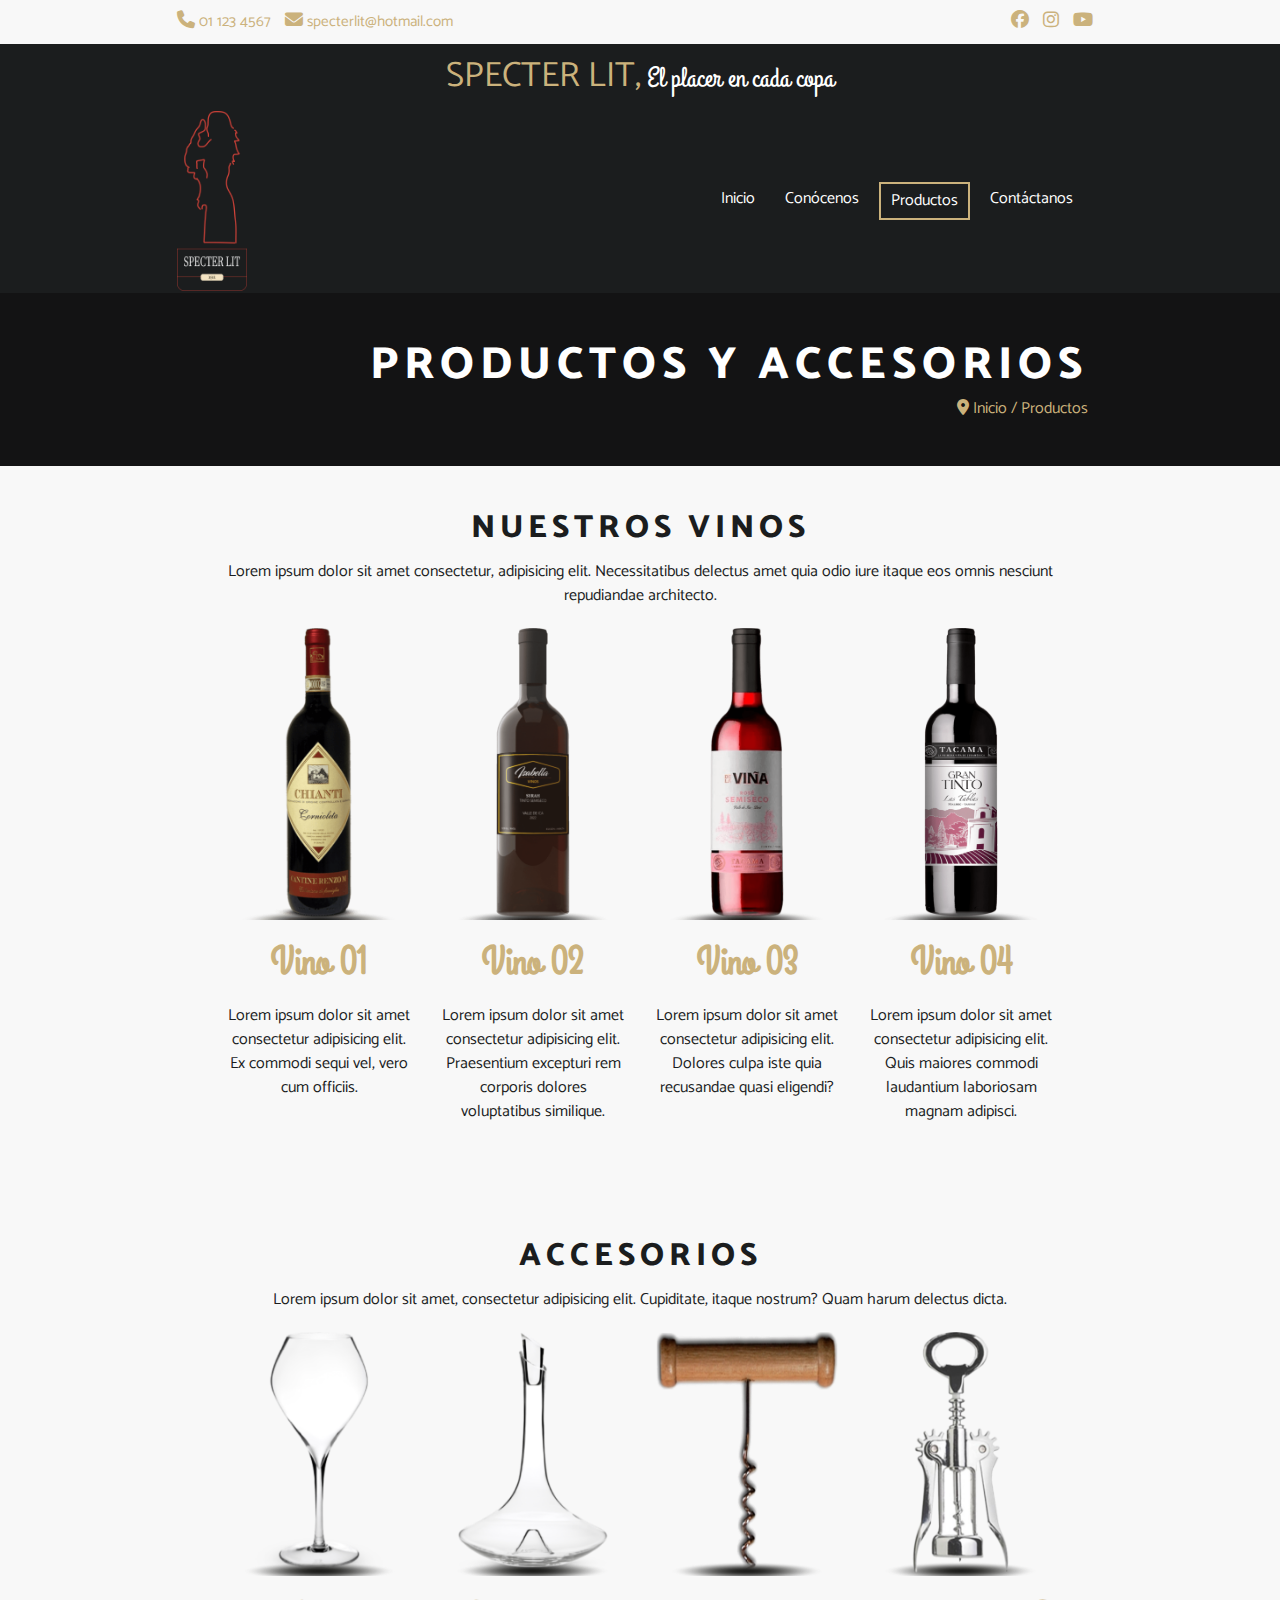
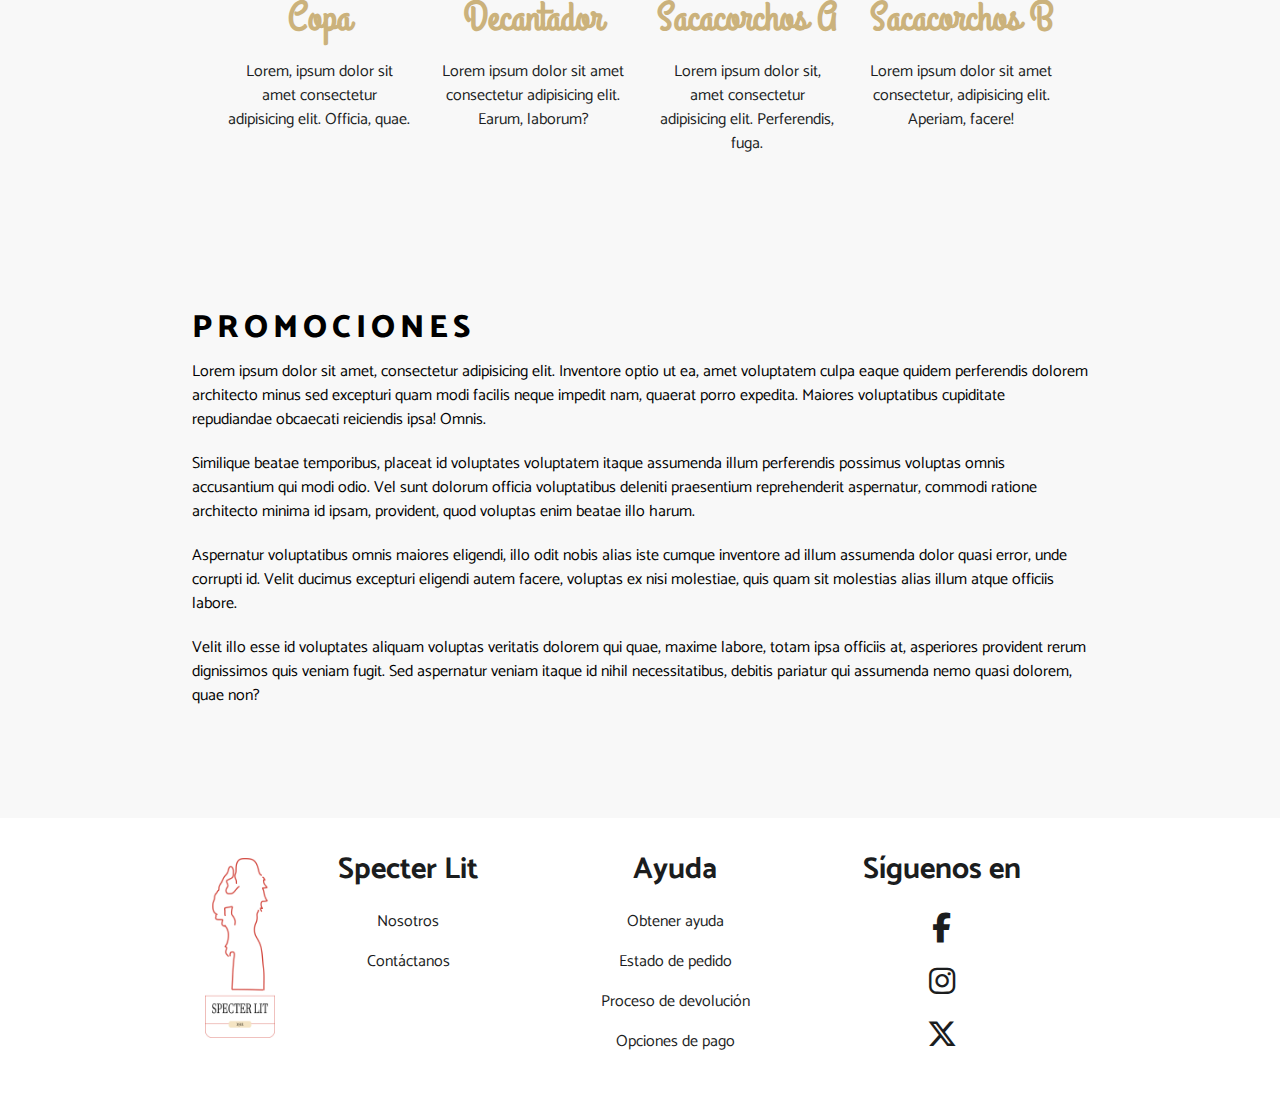
<file: productos.html>
<!DOCTYPE html>
<html lang="es">
<head>
    <!-- CODIFICACION DE PAGINA -->
    <meta charset="UTF-8">
    <meta name="viewport" content="width=device-width, initial-scale=1.0">
    <title>SPECTER LITE, El placer en cada copa</title>

<link rel="stylesheet" href="estilos.css">

<!-- enlazar HTML con favicon -->
 <link rel="shortcut icon" href="imagenes/favicon.ico" type="image/x-icon">

</head>
<body>
    <header id="barra-superior">
        <div class="contenedor">
            <div class="fila">
                <div class="barra-superior-contactos">
                    <a href="tel:+51011234567" target="_blank"> <i class="fa-solid fa-phone"></i> 01 123 4567</a>
                    <a href="mailto: nose@hotmail.com"> <i class="fa-solid fa-envelope"></i> specterlit@hotmail.com</a>
                </div>

                <div class="barra-superior-rs">
                    <a href="https://www.facebook.com/Intipalka/" target="_blank"> <i class="fa-brands fa-facebook"></i> </a>
                    <a href="https://www.instagram.com/intipalkaperu/" target="_blank"> <i class="fa-brands fa-instagram"></i> </a>
                    <a href="https://www.youtube.com/c/Vi%C3%B1asQueiroloPer%C3%BA" target="_blank"> <i class="fa-brands fa-youtube"></i> </a>
                </div>
            </div>
        </div>

    </header>

    <header id="cabecera" class="espaciado">
            <div class="contenedor">
                <p>
                    <span class="letra-titulo">SPECTER LIT,</span> El placer en cada copa
                </p>
                <nav class="nav-bar">
                    <div class="fila">
                        <div class="nav-logo">
                            <a href="index.html">
                                <img src="imagenes/logo.png" class="ajustar-imagen"> 
                            </a>
                        </div>
                    </div>
                    <ul class="nav-menu">
                        <li><a class="nav-menu-link" href="index.html">Inicio</a></li>
                        <li><a class="nav-menu-link" href="historia.html">Conócenos</a></li>
                        <li><a class="nav-menu-link nav-menu-link-activo" href="productos.html">Productos</a></li>
                        <li><a class="nav-menu-link" href="contactanos.html">Contáctanos</a></li>
                    </ul>
                </nav>
            </div>
    </header>

    <section id="seccion-productos" class="espaciado">
        <div class="contenedor">
            <h1>PRODUCTOS Y ACCESORIOS</h1>
            <p><a href="index.html"><i class="fa-solid fa-location-dot"></i>  Inicio</a> / Productos</p>
        </div>
    </section>

    <section id="productos" class="espaciado">
        <div class="contenedor">
            <h2>NUESTROS VINOS</h2>
            <p>Lorem ipsum dolor sit amet consectetur, adipisicing elit. Necessitatibus delectus amet quia odio iure itaque eos omnis nesciunt repudiandae architecto.</p>
            <div class="fila">
                <div class="columna">
                    <img src="imagenes/producto01.png" class="ajustar-imagen">
                    <h3>Vino 01</h3>
                    <p>Lorem ipsum dolor sit amet consectetur adipisicing elit. Ex commodi sequi vel, vero cum officiis.</p>
                </div>

                <div class="columna">
                    <img src="imagenes/producto02.png" class="ajustar-imagen">
                    <h3>Vino 02</h3>
                    <p>Lorem ipsum dolor sit amet consectetur adipisicing elit. Praesentium excepturi rem corporis dolores voluptatibus similique.</p>
                </div>

                <div class="columna">
                    <img src="imagenes/producto03.png" class="ajustar-imagen">
                    <h3>Vino 03</h3>
                    Lorem ipsum dolor sit amet consectetur adipisicing elit. Dolores culpa iste quia recusandae quasi eligendi?
                </div>

                <div class="columna">
                    <img src="imagenes/producto04.png" class="ajustar-imagen">
                    <h3>Vino 04</h3>
                    Lorem ipsum dolor sit amet consectetur adipisicing elit. Quis maiores commodi laudantium laboriosam magnam adipisci.
                </div>
            </div>
        </div> 
    </section>

    <section id="otrosproductos" class="espaciado">
        <!-- AQUI SE PUBLICARA ARTICULOS COMO VASOS, SACACORCHOS, DECANTADORA etc -->
        <div class="contenedor">
            <h2>ACCESORIOS</h2>
            <P>Lorem ipsum dolor sit amet, consectetur adipisicing elit. Cupiditate, itaque nostrum? Quam harum delectus dicta.</P>
            <div class="fila">
                <div class="columna">
                    <img src="imagenes/accesorio01.png" class="ajustar-imagen">
                    <h3>Copa</h3>
                    Lorem, ipsum dolor sit amet consectetur adipisicing elit. Officia, quae.
                </div>

                <div class="columna">
                    <img src="imagenes/accesorio02.png" class="ajustar-imagen">
                    <h3>Decantador</h3>
                    <p>Lorem ipsum dolor sit amet consectetur adipisicing elit. Earum, laborum?</p>
                </div>

                <div class="columna">
                    <img src="imagenes/accesorio03.png" class="ajustar-imagen">
                    <h3>Sacacorchos A</h3>
                    <P>Lorem ipsum dolor sit, amet consectetur adipisicing elit. Perferendis, fuga.</P>
                </div>

                <div class="columna">
                    <img src="imagenes/accesorio04.png" class="ajustar-imagen">
                    <h3>Sacacorchos B</h3>
                    <P>Lorem ipsum dolor sit amet consectetur, adipisicing elit. Aperiam, facere!</P>
                </div>
            </div>
        </div>
    </section>

    <section id="ofertas-productos" class="espaciado">
        <div class="contenedor">
            <h2>PROMOCIONES</h2>
            <p>Lorem ipsum dolor sit amet, consectetur adipisicing elit. Inventore optio ut ea, amet voluptatem culpa eaque quidem perferendis dolorem architecto minus sed excepturi quam modi facilis neque impedit nam, quaerat porro expedita. Maiores voluptatibus cupiditate repudiandae obcaecati reiciendis ipsa! Omnis.</p>
            <p>Similique beatae temporibus, placeat id voluptates voluptatem itaque assumenda illum perferendis possimus voluptas omnis accusantium qui modi odio. Vel sunt dolorum officia voluptatibus deleniti praesentium reprehenderit aspernatur, commodi ratione architecto minima id ipsam, provident, quod voluptas enim beatae illo harum.</p>
            <p>Aspernatur voluptatibus omnis maiores eligendi, illo odit nobis alias iste cumque inventore ad illum assumenda dolor quasi error, unde corrupti id. Velit ducimus excepturi eligendi autem facere, voluptas ex nisi molestiae, quis quam sit molestias alias illum atque officiis labore.</p>
            <p>Velit illo esse id voluptates aliquam voluptas veritatis dolorem qui quae, maxime labore, totam ipsa officiis at, asperiores provident rerum dignissimos quis veniam fugit. Sed aspernatur veniam itaque id nihil necessitatibus, debitis pariatur qui assumenda nemo quasi dolorem, quae non?</p>
        </div>
    </section>

    <footer id="pie" class="espaciado">
        <div class="contenedor">
                <div class="fila">
                    <div class="nav-logo">
                        <a href="index.html">
                            <img src="imagenes/logo-pie.png" class="ajustar-imagen"> 
                        </a>
                    </div>

                    <div class="columna">
                        <h1 >Specter Lit</h1>
                            <a href="#" class="pie-lista">Nosotros</a>
                            <a href="#" class="pie-lista">Contáctanos</a>
                    </div>

                    <div class="columna">
                        <h1>Ayuda</h1>
                        <a href="#" class="pie-lista">Obtener ayuda</a>
                        <a href="#" class="pis-lista">Estado de pedido</a>
                        <a href="#" class="pie-lista">Proceso de devolución</a>
                        <a href="#" class="pie-lista">Opciones de pago</a>
                    </div>

                    <div class="columna">
                        <h1>Síguenos en</h1>
                        <a href="https://www.facebook.com/Intipalka/" target="_blank"><i class="fa-brands fa-facebook-f"></i></a>
                        <a href="https://www.instagram.com/intipalkaperu/" target="_blank"> <i class="fa-brands fa-instagram"></i> </a>
                        <a href="https://x.com/LaViniteca" target="_blank"><i class="fa-brands fa-x-twitter"></i></a>
                    </div>
                </div>
        </div>
    </footer>
</body>
</html>
</body>
</html>
</file>
<file: estilos.css>
/* VINCULAR EL CSS CON FUENTES EXTERNAS DE GOOGLE FONTS */
/* TIPO DE LETRA ES CATAMARAN Y GRAND HOTEL */
@import url('https://fonts.googleapis.com/css2?family=Catamaran:wght@100..900&family=Grand+Hotel&display=swap');

/* VINCULAR EL CSS CON LA LIBRERIA DE ICONOS DE FONT - AWESONE */
@import url('https://cdnjs.cloudflare.com/ajax/libs/font-awesome/6.5.2/css/all.min.css');



/* ZONA DE VARIABLES */
:root{
    /* PALETA DE COLORES */
    --color-blanco:#FFFFFF;
    --color-mostaza:#CBB27C;
    --color-negro:#1b1d1e;
    --color-blancohumo:#f8f8f8;
    --color-negrodecaja:#131314;

    /* TIPOS DE LETRA */
    --fuente-principal:"Catamaran", sans-serif;
    --fuente-secundaria: "Grand Hotel",'cursive';
}

/* TIPO DE SELECTORES DE ESTILOS */

/* SELECTOR UNIVERSAL DE ELEMENTOS */
*{
    /* ELIMINA EL MARGEN Y ESPACIADO PREDETERMINADO */
    margin: 0;
    padding: 0;

    /* EVITA QUE CAMBIE EL TAMAÑO DE LA CAJA CUANDO SE AGREGA PADDING, MARGIN Y BORDER  */
    box-sizing: border-box;
}


/* SELECTOR DE ESTILO POR ETIQUETA HTML */

body{
    font-family: var(--fuente-principal);
    font-size: 16px;
    line-height: 1.5em;
}

h1{
    font-size: 45px;
    text-align: center;
    font-family: var(--fuente-secundaria);
}

h2{
    font-size: 32px;
    font-weight: 800;
    letter-spacing: 5px;    
}

p, h1, h2, h3 {
    margin-bottom: 20px;
}

img, video, iframe {
    /* ELIMINA EL ESPACIO EN BLANCO PREDETERMINADO QUE APARECE DEBAJO DE LOS OBJETOS */
    display: block;
}

/* SELECETOR DE ESTILOS TIPO ID (IDENTIFICADOR)*/

#barra-superior{
    background-color: var(--color-blancohumo);
    color: var(--color-mostaza);
    font-size: 0.95em; /*para modificar el tamaño de los textos*/
    padding-top: 10px; /*ambos paddding son para marcar distancia superior e inferior*/
    padding-bottom: 10px;
}

#barra-superior a{
    color: var(--color-mostaza);
    text-decoration: none; /*para quitar el subrayado*/
    margin-right: 10px;
}

#barra-superior .fila{
    justify-content: space-between;
}

#barra-superior i{
    font-size: 18px; /*para modificar el tamaño de los iconos de rs*/
}

#cabecera{
    background-color: var(--color-negro);
    color: var(--color-blanco);
    padding-top: 20px;
    padding-bottom: 2px;
    font-family: var(--fuente-principal);

    /*posicionamiento pegajoso, siginifica para que la cabecera se quede estatico al subir y bajar*/
    position: sticky;
    top: 0;
    z-index: 999;
}

#cabecera p{
    font-size: 28px;
    text-align: center;
    font-family: var(--fuente-secundaria);
}

#nuestrosvalores{
    background-color: var(--color-negro);
    color: var(--color-blancohumo);
}

#nuestrosvalores img{
    border: 9px solid #f8f8f8;

    box-shadow: 11px 8px 11px 5px rgba(0,0,0,0.66);
    -webkit-box-shadow: 11px 8px 11px 5px rgba(0,0,0,0.66);
    -moz-box-shadow: 11px 8px 11px 5px rgba(0,0,0,0.66);
}

#nuestrosvalores img:hover{ /* hover significa que cuando se pasa el mause sobre algo, en este caso sobre la imagen*/
    transform: scale(0.8) ;
    -webkit-transform: scale(0.8) ;
    -moz-transform: scale(0.8) ;

    transition: all 0.5s; /*para modificar el tiempo de la transicion*/
}

#produccion{
    background-image: url('imagenes/fondo_02.jpg');
    background-repeat: no-repeat; /*para no repetir la imagen al ajustar el zoom en la pagina*/
    background-size: cover; /*para ajustar la imagen a la pagina*/
    background-position: center top; /*para ajustar el lado preferencial de la imagen*/
    background-attachment: fixed;

    padding-top: 90px; /*espaciado superior*/
    padding-bottom: 90px; /*espaciado inferior*/

    text-align: right;
    
    color: var(--color-blanco);
    /*background-attachment: fixed;*/ /*para darle el efecto a la imagen al subir y bajar*/
}

#produccion p{
    font-size:33px;
    color: var(--color-mostaza);
    font-weight: 700; /*grosor de letra*/
    font-family: var(--fuente-secundaria);
}

#productos{
    background-color: var(--color-blancohumo);
    color: var(--color-negro);
    text-align: center;
    padding: 50px;
}

#productos h3{
    color: var(--color-mostaza);
    font-size: 40px;
    font-family: var(--fuente-secundaria);

    margin-top: 30px;
    margin-bottom: 30px;
}

/* #productos img{
    box-shadow: 0px 16px 8px -5px rgba(0,0,0,0.6);
    -webkit-box-shadow: 0px 16px 8px -5px rgba(0,0,0,0.6);
    -moz-box-shadow: 0px 16px 8px -5px rgba(0,0,0,0.6); 
    
} */

#otrosproductos{
    background-color: var(--color-blancohumo);
    color: var(--color-negro);
    text-align: center;
    padding: 50px;
}

#otrosproductos h3{
    margin-top: 30px;
    margin-bottom: 30px;
    font-family: var(--fuente-secundaria);

    color: var(--color-mostaza);
    font-size: 40px; /* para modificar tamaño de letra */
}

/* #otrosproductos img{
    box-shadow: 0px 16px 8px -5px rgba(0,0,0,0.6);
    -webkit-box-shadow: 0px 16px 8px -5px rgba(0,0,0,0.6);
    -moz-box-shadow: 0px 16px 8px -5px rgba(0,0,0,0.6);
} */

#ofertas{
    background-color: var(--color-negro);
    color: var(--color-blancohumo);
    padding: 50px;
}

#comentarios{
    background-color: var(--color-negro);
    color: var(--color-blancohumo);
    padding: 45px;

    text-align: center;
}

#comentarios h3 {
    margin-top: 15px;
    margin-bottom: 10px;

    color: var(--color-mostaza);
}

#comentarios img{
    box-shadow: 0px 16px 8px -5px rgba(0,0,0,0.6); /*efectos de sombra para imagenes*/
    -webkit-box-shadow: 0px 16px 8px -5px rgba(0,0,0,0.6);
    -moz-box-shadow: 0px 16px 8px -5px rgba(0,0,0,0.6);

    /* border-radius: 34px 34px 34px 34px; para darle efecto de curva a las fotos
    -webkit-border-radius: 34px 34px 34px 34px;
    -moz-border-radius: 34px 34px 34px 34px; */

    border-radius: 50%; /* para convertir la imagen cuadrada a circular */
}

#comentarios .columna{
    border: 0px solid rgba(248, 248, 248, 0.205);
    padding-top: 20px;
    margin-left: 10px;
    margin-right: 10px;
}

#referenciafotografica{
    background-color: var(--color-blancohumo);
    color: var(--color-negro);
    text-align: center;
}

#referenciafotografica h3{
    margin-bottom: 50%; /* para marcar distancia superior e inferior */

    font-family: var(--fuente-principal);
    color: var(--color-mostaza);
    font-size: 30px;
}

/*#referenciafotografica img{ /*se crea este estilo para modificar efectos en las imagenes*/
    /* box-shadow: 0px 16px 8px -5px rgba(0,0,0,0.6);
    -webkit-box-shadow: 0px 16px 8px -5px rgba(0,0,0,0.6);
    -moz-box-shadow: 0px 16px 8px -5px rgba(0,0,0,0.6); */

    /*para darle efecto de curva a las fotos*/
    /* border-radius: 34px 34px 34px 34px; 
    -webkit-border-radius: 34px 34px 34px 34px;
    -moz-border-radius: 34px 34px 34px 34px; }   */

#referenciafotografica .columna:hover .referencia-hijo{
    opacity: 1;
}

#certificaciones{
    background-color: var(--color-negro);
    color: var(--color-blancohumo);
    text-align: center ;
    padding: 45px;
}

#certificaciones a{
    color: var(--color-mostaza);
    margin-right: 8px;
}

#certificaciones i{
    font-size: 120px;
}

#certificaciones h3{
    margin-top: 15px;
    margin-bottom: 12px;
}

#pie{
    background-color: var(--color-blanco);
    color: var(--color-negro);
    font-family: var(--fuente-principal);
    text-align: center;
    padding: 40px;

    /* background: #f8f8f8;
    background: linear-gradient(70deg,#f8f8f8 0%, #1b1d1e 99%);
    background: -webkit-linear-gradient(70deg,#f8f8f8 0%, #1b1d1e 99%);
    background: -moz-linear-gradient(70deg,#f8f8f8 0%, #1b1d1e 99%); */
}

#pie i{
    font-size: 30px;
    line-height: 1.7;
}

#pie h1{
    font-family: var(--fuente-principal);
    letter-spacing: 0px;
    font-size: 30px;
}

#pie a{
    color: var(--color-negro);
    text-decoration: none;
    line-height: 2.5;
    display: block;
}

/*modificacion para la opcion productos*/
#ofertas-productos{
    background-color: var(--color-blancohumo);
}

#seccion-productos{
    background-color: var(--color-negrodecaja);
    color: var(--color-blanco);
    padding-top: 60px;
    padding-bottom: 25px;
}

#seccion-productos h1{
    font-family: var(--fuente-principal);
    text-align: right;
    font-weight: 800;
    letter-spacing: 6px; /*separación entre letra y letra*/
}

#seccion-productos a{
    text-decoration: none;
    color: var(--color-mostaza);
}

#seccion-productos p{
    color: var(--color-mostaza);
    text-align: right;
}


/*modificación de estilo para la opción conócenos*/
#nuestrahistoria{
    background-color: var(--color-negro);
    color: var(--color-blanco);
    padding-top: 60px;
    padding-bottom: 25px;
}

#nuestrahistoria h1{
    font-family: var(--fuente-principal);
    text-align: right;
    font-weight: 800;
    letter-spacing: 6px; /*separación entre letra y letra*/
}

#nuestrahistoria p{
    color: var(--color-mostaza);
    text-align: right;
}

#nuestrahistoria a{
    text-decoration: none;
    color: var(--color-mostaza);
}

#videos h2{
    color: var(--color-negro);
    text-align: left;
    letter-spacing: 0px;
    padding-bottom: 20px;
}

#videos{
    background-color: var(--color-blancohumo);
    padding-bottom: 50px;
    padding-top: 50px;
}

#videos h3{
    color: var(--color-mostaza);
    font-size: 30px;
    padding: 15px;
}

#videos p{
    text-align: justify;
}

/*modificacion de estilos para la opcion contactanos*/

#contactanos{
    background-color: var(--color-negrodecaja);
    color: var(--color-blanco);
    padding-top: 60px;
    padding-bottom: 25px;
}

#contactanos h1{
    font-family: var(--fuente-principal);
    text-align: right;
    font-weight: 800;
    letter-spacing: 6px; /*separación entre letra y letra*/
}

#contactanos p{
    color: var(--color-mostaza);
    text-align: right;
}

#contactanos a{
    text-decoration: none;
    color: var(--color-mostaza);
}

#contacto-formulario {
    background-color: var(--color-blancohumo);
    font-family: var(--fuente-principal);
    padding-bottom: 19px;
    padding-top: 50px;
}

#contacto-formulacio .fila a{
    justify-content: center;
}

#contacto-formulario h2{
    color: var(--color-negro);
    text-align: center;
    letter-spacing: 0px;
    padding-bottom: 20px;
}

.formulario-registro h3 {
    color: var(--color-mostaza);
    text-align: center;
    font-size: 30px;
    padding: 15px;
}

.icono-contacto{
    color: var(--color-negro);
    font-size: 20px;
    padding: 28px;
}


#contacto-formulario i{
    color: var(--color-mostaza);
    font-size: 70px;
    padding: 25px;
}

#iconos-redes{
    background-color: var(--color-negro);
}

#iconos-redes i{
    font-size: 60px;
    color: var(--color-blanco);
    padding: 15px;
}

#iconos-redes .fila{
    justify-content: space-around;
}

#iconos-redes .contenedor{
    max-width: 95%;
    margin-left: auto;
    margin-right: auto;
}




/* SELECTOR DE ESTILOS TIPO CLASS (CLASE) */
.espaciado{
    padding-top: 90px;
    padding-bottom: 90px;
}

.contenedor{
    max-width: 70%;
    margin-left: auto;
    margin-right: auto;
}

.ajustar-imagen{
    width: 100%;
    height: auto;
}

.ajustar-video{
    width: 100%;
    height: auto;
    aspect-ratio: 16 / 9;
}

.ajustar-mapa{
    width: 100%;
}

/* ESTILO FLEXBOX */
.fila{
    display: flex;  /* CON ESTO SE ACTIVA FLEXBOX */
    flex-direction: row;
    flex-wrap: wrap; /*para activar el salto de linea y el flex mande a la siguiente fila*/

    margin-left: -15px;
    margin-right: -15px;
}

/* CAJAS DEL MISMO ANCHO */
.columna{
    flex-basis: 0;
    flex-grow: 1; /* CON ESTO LAS CAJAS CRECEN PROPORCIONALMENTE */

    /* ESPACIO ENTRE COLUMNAS */
    padding-left: 15px;
    padding-right: 15px;
}

.centrar-verticalmente {
    justify-content: center;
    align-items: center;
}

.ocultar-desborde { /*para que cuando haya efecto de imagen no se pase a la otra columna*/
    overflow: hidden;
}

.texto-grande{
    font-size: 30px; /* para definir el tamaño del texto*/
    line-height: 1.2; /*para definir el espacio de interlineado*/
}

.texto-resaltado{
    color: var(--color-blancohumo);
    font-weight: 800; /*grosor de la letra, depende mucho del grosor disponible por la letra importada*/
    text-shadow: 50px 50px 100px var(--color-negro); /*sombra horizontal, vertical y difuminado*/
    font-size: 30px;
    font-family: var(--fuente-principal);
}

.letra-titulo{
    color: var(--color-mostaza);
    font-family: var(--fuente-principal);
    font-size: 35px;
}
.boton{
    background-color: var(--color-mostaza); /*color de caja*/
    color: var(--color-negrodecaja); /*color de letra*/
    font-family: var(--fuente-principal);
    text-decoration: none; /*para quitar el subrayado*/
    font-size: 20px;
    display: inline-block; /*para dar forma de caja*/
    padding: 15px 30px; /*el primer px es para marcar distancia superior e inforior y el otro es para distancia izquierda y derecha*/
    border-radius: 5px; /*para marcar borde de la caja*/
    transition: all 0.5s ease-in-out;
    border: none;
}

.boton:hover {
    background-color: rgba(203, 178, 124, 0.7)
}

.referencia-padre{
    position: relative;
}

.referencia-hijo{
    position: absolute;
    top: 0;
    width: 100%;
    height: 100%;
    background-color: rgba(27, 29, 30, 0.75);
    color: var(--color-mostaza);
    padding: 135px 5px;

    /*ocultar la caja hijo, para que al pasar el mouse pase el efecto de imagen*/
    opacity: 0; /*esto va de la mano con el selector ID #referenciafotografica .columna:hover .referencia-hijo*/

    /*retrasar efecto en la imagen*/
    transition: all 0.3s ease-in-out;
}

#referenciafotografica .columna img{
     /*retrasar efecto en la imagen*/
     transition: all 0.2s ease-in-out;
}

#referenciafotografica .columna:hover img{ /*para darle efecto de agrandar la imagen al pasar el mouse*/
    transform: scale(1.2); /*agrandar la imagen un 20% del 100%*/
}

#referenciafotografica .columna h3{
    transform: translateX(-200px);
    /*retrasar efecto en la imagen*/
    transition: all 0.2s ease-in-out;
}

#referenciafotografica .columna:hover h3{
    transform: translateX(0px);
}

#referenciafotografica .columna{
    margin-bottom: 15px;
}

/*estilos para barra de menu*/
.nav-logo {
    width: 70px;
}

.nav-bar{
    display: flex;
    flex-direction: row; /*para que el logo y el menu esten en fila*/
    justify-content: space-between;
    align-items: center;
}

.nav-menu{
    display: flex;
    flex-direction: row;
    list-style-type: none;
}

.nav-menu-link{
    text-decoration: none; /*quitar subrayado*/
    display: inline-block;
    background-color: var(--color-negro);
    color: var(--color-blanco);
    margin: 0px 5px;
    padding: 5px 10px;

}

.nav-menu-link:hover{
    border: 2px solid #cbb27c;
    letter-spacing: 1px;
    transition: all 0.3s; /*para modificar el tiempo de la transicion*/
}

.nav-menu-link-activo{
    border: 2px solid #cbb27c;
}

/*estilos para galeria de imagenes*/

.col-33{
    flex-basis: 33.33%;
    max-width: 33.33%;
}


.caja-entrada{
    width: 100%;
    padding: 20px 10px;
    margin-bottom: 20px;
    font: inherit; /*para que tome el tipo de letra de mi plantilla y no la de google*/
    border: none;
    outline: none; /*para que al pasar el cursor sobre la caja no se dibuje los bordes */
    border-bottom: 0.5px solid rgba(19, 19, 20, 0.08);
    background-color: var(--color-blancohumo);
}

.caja-mensaje{
    padding-top: 65px;
    padding-bottom: 65px;
    width: 100%;
    margin-bottom: 20px;
    font: inherit;
    border: none;
    outline: none;
    border-bottom: 0.5px solid rgba(19, 19, 20, 0.08);
    background-color: var(--color-blancohumos);
    text-align: left;
}

/*estilos para web responsive*/

/*breakpoints para laptop (1024 px)*/

@media screen and (max-width:1024px) {
    .contenedor{
        max-width: 90%;
    }
}

/*breakpoints para tablet (768 px)*/

@media screen and (max-width:768px) {
    body {
        font-size: 14px;
    }

    #productos .columna{
        flex-basis: 48%;
        max-width: 48%;
        margin-bottom: 15px;
    }

    #otrosproductos .columna{
        flex-basis: 48%;
        max-width: 48%;
        margin-bottom: 15px;
    }

    #referenciafotografica .col-33  {
        flex-basis: 50%;
        max-width: 50%;
    }

    #certificaciones .columna{
        flex-basis: 48%;
        max-width: 48%;
    }

    #videos h2{
        line-height: 1;
    }

    #videos h3{
        font-size: 25px;
    }

    #seccion-productos h1{
        line-height: 1;
    }

    #otrosproductos{
        padding-bottom: 25px;
    }

    #ofertas-productos{
        padding: 25px;
    }

    #productos{
        padding: 25px;
    }

    #contacto-formulario h2{
        line-height: 1;
    }

    #iconos-redes i{
        font-size: 40px;
    }
}

/*breakpoints para celular (468 px)*/

@media screen and (max-width:480px) {
    #barra-superior {
        font-size: 0.8em; /*para decir el 80% del tamaño de los textos*/
    }

    .nav-menu-link {
        font-size: 0.87em;
        padding: 9px;
        margin: 8px;
    }

    body {
        font-size: 13px;
    }

    #nuestrosvalores .fila{
        flex-direction: column;
    }

    #nuestrosvalores .columna{
        margin-bottom: 18px;
    }

    #referenciafotografica .col-33 {
        flex-basis: 100%;
        max-width: 100%;
    }

    #comentarios .columna{
        flex-basis: 100%;
        max-width: 100%;
    }

    #certificaciones .columna{
        flex-basis: 100%;
        max-width: 100%;
    }

    #videos .fila{
        flex-direction: column;
    }

    #videos h2{
        line-height: 1;
    }

    #videos .columna{
        padding-top: 10px;
    }


    #contacto-formulario .fila{
        flex-direction: column;
    }

    #nuestrahistoria {
        padding-top: 20px;
        padding-bottom: 1px;
    }

    #nuestrahistoria h1{
        font-size: 37px;
        line-height: 1;
    }

    #contactanos{
        padding-top: 40px;
        padding-bottom: 10px;
    }

    #contacto-formulario h2{
        line-height: 1;
    }

    #contacto-formulario i{
        color: var(--color-mostaza);
        font-size: 50px;
        padding: 25px;
        justify-content: center;
    }

    #contactanos h1{
        font-size: 35px;
        line-height: 1;
    }

    #iconos-redes i{
        font-size: 30px;
        padding: 15px;
    }

    .icono-contacto{
        font-size: 15px;
        padding: 28px;
    }

    #seccion-productos {
        padding-top: 20px;
        padding-bottom: 1px;
    }

    #seccion-productos h1{
        font-size: 35px;
        line-height: 1;
    }

    #compromisos h2{
        line-height: 1;
    }

    #otrosproductos h3{
        line-height: 1;
    }

    #otrosproductos{
        padding-bottom: 25px;
    }

    #ofertas-productos{
        padding: 25px;
    }

    #productos{
        padding: 25px;
    }

    #pie h1{
        line-height: 1;
    }
    
}
</file>
